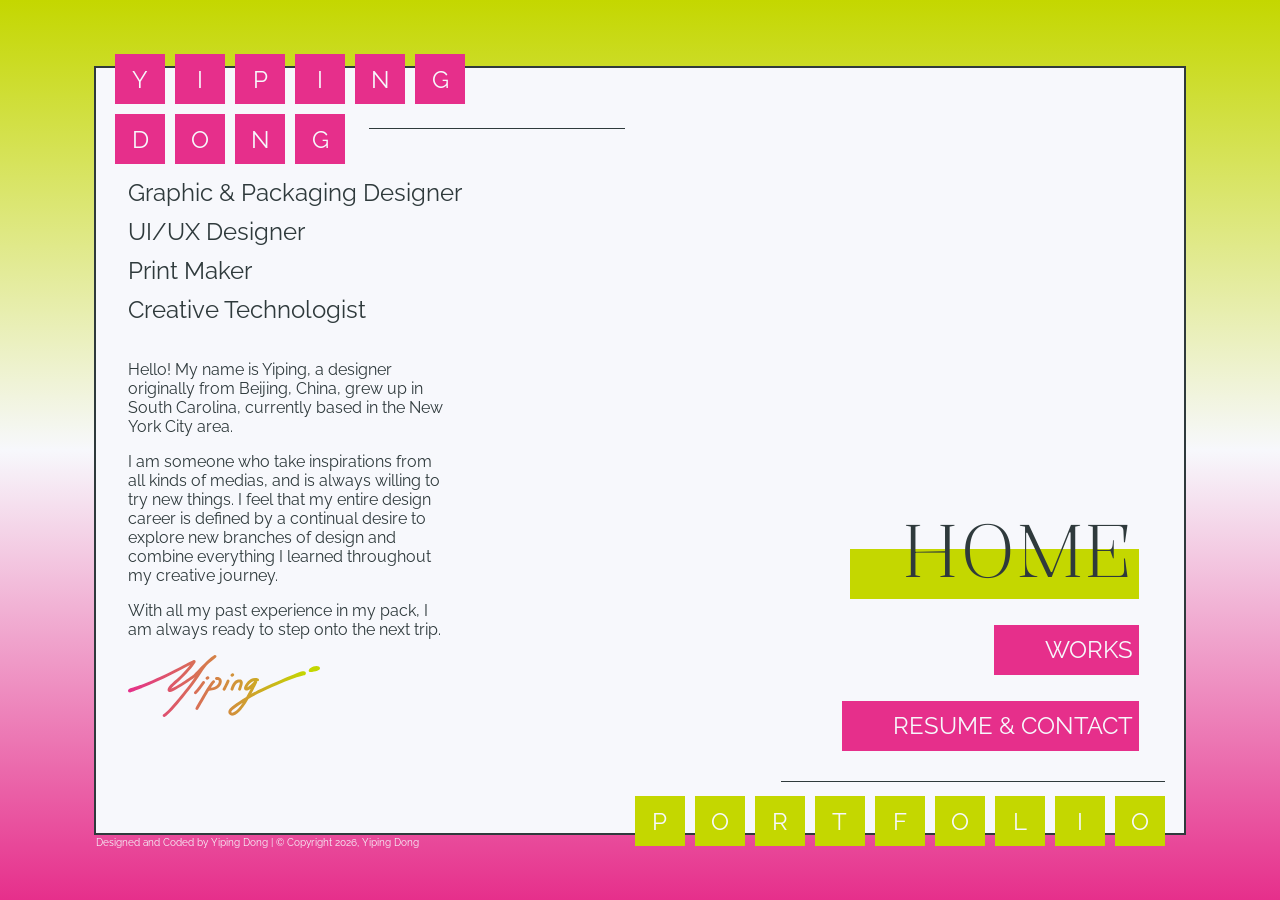
<file: index.html>
<html data-wf-page="5aa72055900db2422fa27355" data-wf-site="5aa72055900db2ba27a27354">
<head>
  <meta charset="utf-8">
  <title>Yiping Dong | Works</title>

  <link href="style/stylesheet.css" rel="stylesheet" type="text/css">
  <link rel = "icon" href = "style/design_assets/Y.svg" type = "image/x-icon">

  <link rel="prefetch"
      href="works.html">

</head>

<body>

    <div class="main_container">
    <div class="main">
        <div class="main_content">
            <h3 class="subtitle_text">Graphic & Packaging Designer</h3>
            <h3 class="subtitle_text">UI/UX Designer</h3>
            <h3 class="subtitle_text">Print Maker</h3>
            <h3 class="subtitle_text">Creative Technologist</h3>

            <div class="main_body">
                <p class="main_body_text">
                    Hello! My name is Yiping, a designer originally from Beijing, China, grew up in South Carolina, currently based in the New York City area.
                </p>

                <p class="main_body_text">
                    I am someone who take inspirations from all kinds of medias, and is always willing to try new things. I feel that my entire design career is defined by a continual desire to explore new branches of design and combine everything I learned throughout my creative journey. 
                </p>

                <p class="main_body_text">
                    With all my past experience in my pack, I am always ready to step onto the next trip.
                </p>

            </div>

            <div class="main_sig">
                <img src="style/design_assets/Yiping.svg" class="main_sig_img">
            </div>

            </div>

    </div>

    </div>
</div>


    <div class="design_elements">

    <div class="design_top">
        <div class="top_grid">

            <div class="top_blocks_container">

            <div class="pink_square">
                <p>Y</p>
            </div>

            <div class="pink_square">
                <p>I</p>
            </div>

            <div class="pink_square">
                <p>P</p>
            </div>

            <div class="pink_square">
                <p>I</p>
            </div>

            <div class="pink_square">
                <p>N</p>
            </div>

            <div class="pink_square">
                <p>G</p>
            </div>

        </div>


            <div class="top_blocks_container">

            <div class="pink_square">
                <p>D</p>
            </div>

            <div class="pink_square">
                <p>O</p>
            </div>

            <div class="pink_square">
                <p>N</p>
            </div>

            <div class="pink_square">
                <p>G</p>
            </div>

            <div class="top_line"></div>

        </div>

        </div>

    </div>

    <div class="design_middle">
    <div class="selected_page">
            <h2 class="selected_page_text">HOME</h2>
            <div class="selected_page_bg_color"></div>
    </div>

        <a href="works.html" class="page_link_a">
        <div class="page_link">
            <h1 class="page_link_text">WORKS</h1>
            <div class="page_link_bg_color"></div>
        </div>
    </a>
        

        <a href="resume.html" class="page_link_a">
        <div class="page_link">
            <h2 class="page_link_text">RESUME & CONTACT</h2>
            <div class="page_link_bg_color"></div>
        </div>
        </a>

    </div>

    <div class="design_bottom">

        <div class="bottom_line_holder"><div class="bottom_line"></div></div>

        <div class="footer_text">
        <p class="footer_text_p"><a href="https://github.com/wuyuyipi/portfolio" target="_blank">Designed and Coded by Yiping Dong</a> | &copy; Copyright 2026, Yiping Dong</p>
    </div>

     <div class="bottom_blocks_container">

            <div class="green_square">
                <p>P</p>
            </div>

            <div class="green_square">
                <p>O</p>
            </div>

            <div class="green_square">
                <p>R</p>
            </div>

            <div class="green_square">
                <p>T</p>
            </div>

            <div class="green_square">
                <p>F</p>
            </div>

            <div class="green_square">
                <p>O</p>
            </div>

            <div class="green_square">
                <p>L</p>
            </div>
            <div class="green_square">
                <p>I</p>
            </div>

            <div class="green_square">
                <p>O</p>
            </div>

        </div>
        </div>

</div>

</body>

<script>
  const main = document.querySelector('.main');

  window.addEventListener('wheel', (e) => {
    main.scrollTop += e.deltaY;
  }, { passive: true });

  window.addEventListener('touchmove', (e) => {
    // optional: only if you want mobile support
    // this ensures touch scroll also moves .main
  }, { passive: true });
</script>
</html>
</file>
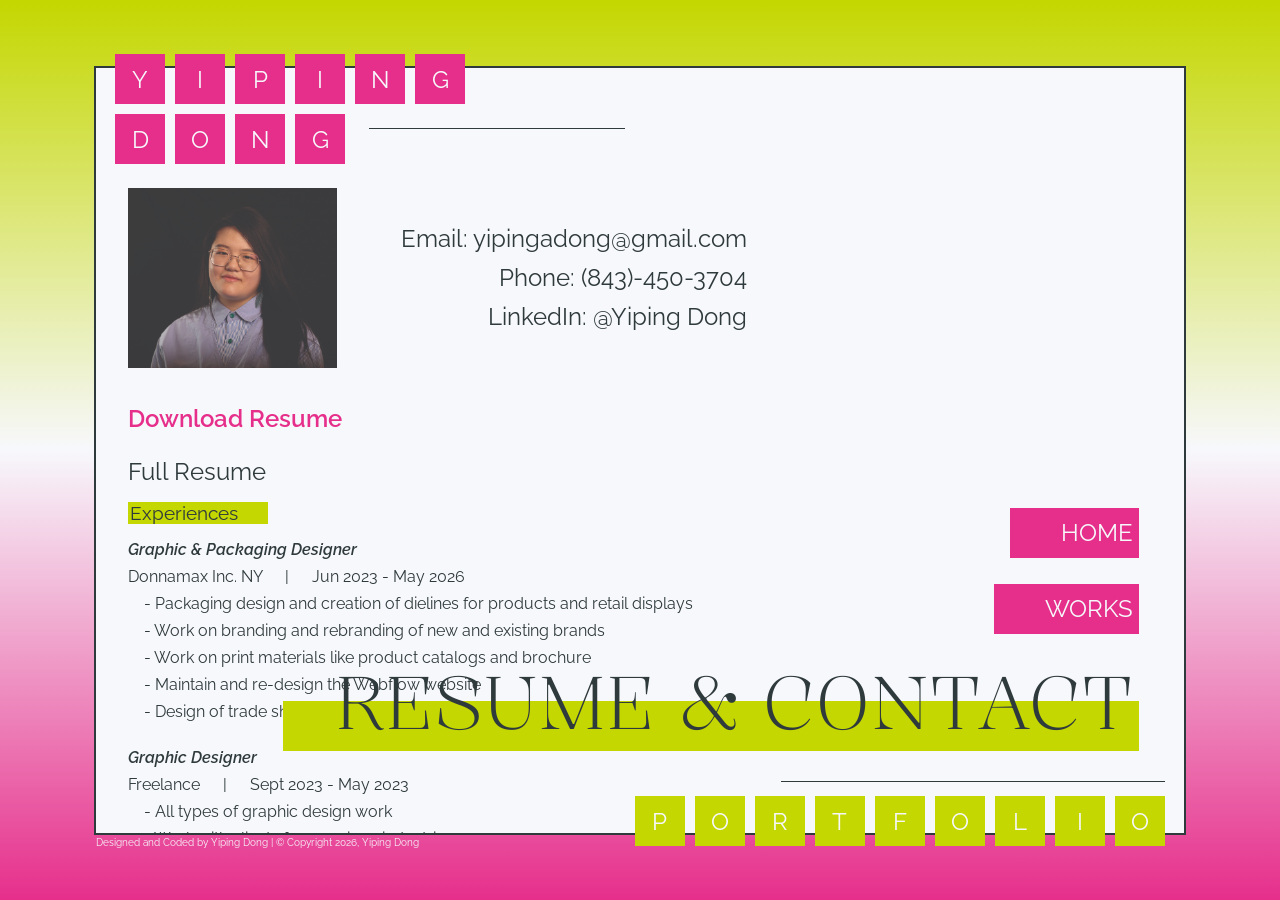
<file: resume.html>
<html data-wf-page="5aa72055900db2422fa27355" data-wf-site="5aa72055900db2ba27a27354">
<head>
  <meta charset="utf-8">
  <title>Yiping Dong | Resume</title>

  <link href="style/stylesheet.css" rel="stylesheet" type="text/css">
  <link rel = "icon" href = "style/design_assets/Y.svg" type = "image/x-icon">

</head>

<body>

  <div class="main_container">
    <div class="main">
        <div class="main_content">

          <div class="contact_holder">
            <div class="resume_photo_holder">
              <img src="style/design_assets/resume_photo.jpg" class="resume_photo">
            </div>

            <div class="contact_info">
                <h3 class="subtitle_text">Email: yipingadong@gmail.com</h3>
                <h3 class="subtitle_text">Phone: (843)-450-3704</h3>
                <h3 class="subtitle_text">LinkedIn: <a href="https://www.linkedin.com/in/yiping-dong-1458b020a/" target="_blank" class="subtitle_link">@Yiping Dong</a></h3>
            </div>
          </div>

            <div class="resume_body">
              <a href="https://drive.google.com/file/d/1z8HXVnp-5LEzfoIwj1YK0sVcTJY1zyD1/view?usp=sharing" target="_blank" class="gdrive_link"><h3 class="h3_link">Download Resume</h3></a>
              <h3 class="subtitle_text">Full Resume</h3>

              <h5 class="resume_section_title"><span>Experiences</span></h5>

              <p class="resume_title">Graphic & Packaging Designer</p>
              <p class="resume_date">Donnamax Inc. NY &emsp; | &emsp;  Jun 2023 - May 2026</p>
                <p class="resume_body_text">
                    - Packaging design and creation of dielines for products and retail displays
                </p>
                <p class="resume_body_text">
                    - Work on branding and rebranding of new and existing brands
                </p>
                <p class="resume_body_text">
                    - Work on print materials like product catalogs and brochure
                </p>
                <p class="resume_body_text">
                    - Maintain and re-design the Webflow website
                </p>
                <p class="resume_body_text">
                    - Design of trade show booth banners and promotional materials
                </p>
                <br>

              <p class="resume_title">Graphic Designer</p>
              <p class="resume_date">Freelance &emsp; | &emsp;  Sept 2023 - May 2023</p>
                <p class="resume_body_text">
                    - All types of graphic design work
                </p>
                <p class="resume_body_text">
                    - Work with clients from various industries
                </p>
                <br>

              <p class="resume_title">Creative Resident</p>
              <p class="resume_date">The GIANT Room &emsp; | &emsp;  Jul 2022 - May 2024</p>
                <p class="resume_body_text">
                    - All types of graphic design work
                </p>
                <p class="resume_body_text">
                    - Work with clients from various industries
                </p>
                <br>

              <p class="resume_title">STEAM Project Facilitator</p>
              <p class="resume_date">White Plains Public Library, NY &emsp; | &emsp;  Jul 2022</p>
                <p class="resume_body_text">
                    - Ran a week long coding class on basic p5.js and HTML/CSS as a part of the STEAMy Summer Camp program
                </p>
                <br>

              <p class="resume_title">Tutor</p>
              <p class="resume_date">The New School Learning Center, NY &emsp; | &emsp;  Dec 2021 - May 2023</p>
                <p class="resume_body_text">
                    - Providing help with computer programming, video editing, 3D modeling and prototyping software
                </p>
                <br>

              <p class="resume_title">Student Technician</p>
              <p class="resume_date">Parsons Making Center, NY &emsp; | &emsp;  Aug 2021 - May 2023</p>
                <p class="resume_body_text">
                    - Providing help for students and faculties on setting up files and running 3D prints jobs
                </p>
                <br>

              <p class="resume_title">Design Internship</p>
              <p class="resume_date">GLO Studio, NY  &emsp; | &emsp;  May 2021 - Dec 2022</p>
                <p class="resume_body_text">
                    - Create 3D experiences to help clients understand the difference between each type of neon installation
                </p>
                <p class="resume_body_text">
                    - Help re-designed the Shopify website for studio rebrand
                </p>
                <p class="resume_body_text">
                    - Designed and 3D printed neon accessories
                </p>
                <p class="resume_body_text">
                    - Made 3D mock up for neon and installation projects
                </p>
                <br>

                <h5 class="resume_section_title"><span>Education</span></h5>

                <p class="resume_title">Master of Design</p>
              <p class="resume_date">School of Visual Arts &emsp; | &emsp;  Aug 2026 - Expecting May 2028</p>
                <br>

              <p class="resume_title">Bachelor of Arts in Design and Technology</p>
              <p class="resume_date">Parsons School of Design &emsp; | &emsp;  Aug 2019 - May 2023</p>
                <p class="resume_body_text">
                    - Minor: Communication Design
                </p>
                <p class="resume_body_text">
                    - Minor: Moving Image Arts
                </p>
                <p class="resume_body_text">
                    - Honor Graduate
                </p>
                <p class="resume_body_text">
                    - GPA: 3.92
                </p>
                <br>

                <h5 class="resume_section_title"><span>Achievements</span></h5>

              <p class="resume_title">Award of Excellence</p>
              <p class="resume_date">MoCCA Art Festival  &emsp; | &emsp;  2023</p>
                <p class="resume_body_text">
                    NYC’s largest independent comics and cartoon festival organize by Society of Illustrators
                </p>
                <br>

                <h5 class="resume_section_title"><span>Skills</span></h5>

              <p class="resume_title">Adobe Creative Suite</p>
                <p class="resume_body_text">
                    - Illustrator
                </p>
                <p class="resume_body_text">
                    - Photoshop
                </p>
                <p class="resume_body_text">
                    - InDesign
                </p>
                <p class="resume_body_text">
                    - Premiere Pro
                </p>
                <p class="resume_body_text">
                    - After Effects
                </p>
                <p class="resume_body_text">
                    - XD
                </p>
                <br>

                 <p class="resume_title">Other Design Software</p>
                <p class="resume_body_text">
                    - Figma
                </p>
                <p class="resume_body_text">
                    - Affinity
                </p>
                <br>

                 <p class="resume_title">Coding</p>
                <p class="resume_body_text">
                    - HTML/CSS
                </p>
                <p class="resume_body_text">
                    - JavaScript
                </p>
                <br>

                 <p class="resume_title">Video</p>
                <p class="resume_body_text">
                    - DaVinci Resolve
                </p>
                <p class="resume_body_text">
                    - Touch Designer
                </p>
                <br>

                <p class="resume_title">3D Modeling and Animating</p>
                <p class="resume_body_text">
                    - Autodesk Maya
                </p>
                <p class="resume_body_text">
                    - Blender
                </p>
                <p class="resume_body_text">
                    - Unity
                </p>
                <br>

                <p class="resume_title">Other Skills</p>
                <p class="resume_body_text">
                    - 3D Printing
                </p>
                <p class="resume_body_text">
                    - Laser Cutting
                </p>
                <p class="resume_body_text">
                    - Print Making
                </p>
                <p class="resume_body_text">
                    &emsp;- Risograph
                </p>
                <p class="resume_body_text">
                    &emsp;- Silkscreen
                </p>
                <p class="resume_body_text">
                    - Book Binding
                </p>
                <p class="resume_body_text">
                    - Drawing
                </p>
                <p class="resume_body_text">
                    - Sewing
                </p>
                <br>

                 <p class="resume_title">Languages</p>
              <p class="resume_date">Fluent</p>
                <p class="resume_body_text">
                    - English
                </p>
                <p class="resume_body_text">
                    - Chinese (Mandarin)
                </p>
                <br>
                <p class="resume_date">Basic</p>
                <p class="resume_body_text">
                    - Japanese
                </p>
                <br>

            </div>

        </div>

    </div>
</div>

<div class="design_elements">

    <div class="design_top">
        <div class="top_grid">

            <div class="top_blocks_container">

            <div class="pink_square">
                <p>Y</p>
            </div>

            <div class="pink_square">
                <p>I</p>
            </div>

            <div class="pink_square">
                <p>P</p>
            </div>

            <div class="pink_square">
                <p>I</p>
            </div>

            <div class="pink_square">
                <p>N</p>
            </div>

            <div class="pink_square">
                <p>G</p>
            </div>

        </div>


            <div class="top_blocks_container">

            <div class="pink_square">
                <p>D</p>
            </div>

            <div class="pink_square">
                <p>O</p>
            </div>

            <div class="pink_square">
                <p>N</p>
            </div>

            <div class="pink_square">
                <p>G</p>
            </div>

            <div class="top_line"></div>

        </div>

        </div>

    </div>

    <div class="design_middle">

        <a href="index.html" class="page_link_a">
            <div class="page_link">
            <h2 class="page_link_text">HOME</h2>
            <div class="page_link_bg_color"></div>
        </div>
        </a>

        <a href="works.html" class="page_link_a">
        <div class="page_link"  id="page_link_no_b_margin">
            <h2 class="page_link_text">WORKS</h2>
            <div class="page_link_bg_color"></div>
        </div>
        </a>

        <div class="selected_page">
            <h1 class="selected_page_text">RESUME & CONTACT</h1>
            <div class="selected_page_bg_color"></div>
        </div>

    </div>

    <div class="design_bottom">

        <div class="bottom_line_holder"><div class="bottom_line"></div></div>

        <div class="footer_text">
        <p class="footer_text_p"><a href="https://github.com/wuyuyipi/portfolio" target="_blank">Designed and Coded by Yiping Dong</a> | &copy; Copyright 2026, Yiping Dong</p>
    </div>

     <div class="bottom_blocks_container">

            <div class="green_square">
                <p>P</p>
            </div>

            <div class="green_square">
                <p>O</p>
            </div>

            <div class="green_square">
                <p>R</p>
            </div>

            <div class="green_square">
                <p>T</p>
            </div>

            <div class="green_square">
                <p>F</p>
            </div>

            <div class="green_square">
                <p>O</p>
            </div>

            <div class="green_square">
                <p>L</p>
            </div>
            <div class="green_square">
                <p>I</p>
            </div>

            <div class="green_square">
                <p>O</p>
            </div>

        </div>
        </div>

</div>

</body>
</html>
</file>
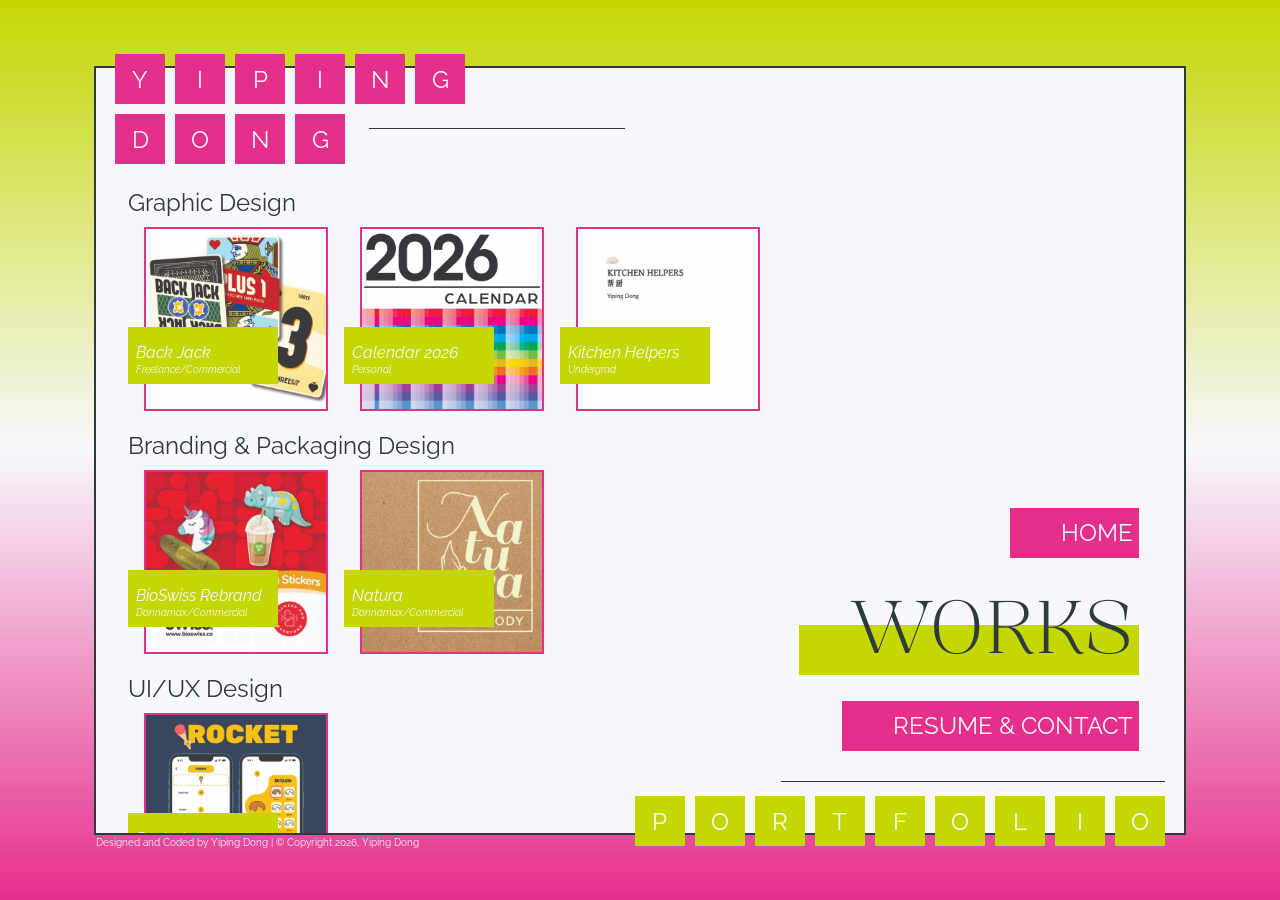
<file: works.html>
<html data-wf-page="5aa72055900db2422fa27355" data-wf-site="5aa72055900db2ba27a27354">
<head>
  <meta charset="utf-8">
  <title>Yiping Dong | Works</title>

  <link href="style/stylesheet.css" rel="stylesheet" type="text/css">
  <link rel = "icon" href = "style/design_assets/Y.svg" type = "image/x-icon">

</head>

<body>

    <div class="main_container">
    <div class="main">
        <div class="main_content">

            <div class="main_works_holder">

            <h3 class="subtitle_text">Graphic Design</h3>
            <div class="projects_holder">

                <a href="works/back_jack.html">
                <div class="project_box">
                     <div class="project_title">
                        <h4 class="project_title_text">Back Jack</h4>
                        <p class="project_type_text">Freelance/Commercial</p>
                    </div>

                    <div class="project_cover">
                        <img src="works_imgs/covers/back_jack.webp" class="project_cover_img">
                    </div>
                </div>
                </a>

                <a href="works/calendar_2026.html">
                <div class="project_box">
                    <div class="project_title">
                        <h4 class="project_title_text">Calendar 2026</h4>
                        <p class="project_type_text">Personal</p>
                    </div>

                    <div class="project_cover">
                        <img src="works_imgs/covers/2026_calendar.webp" class="project_cover_img">
                    </div>
                </div>
                </a>

                <a href="works/kitchen_helpers.html">
                <div class="project_box">
                     <div class="project_title">
                        <h4 class="project_title_text">Kitchen Helpers</h4>
                        <p class="project_type_text">Undergrad</p>
                    </div>

                    <div class="project_cover">
                        <img src="works_imgs/covers/kitchen_helpers.webp" class="project_cover_img">
                    </div>
                </div>
                </a>

            </div>

            <h3 class="subtitle_text">Branding & Packaging Design</h3>
            <div class="projects_holder">

                <a href="works/bioswiss_rebrand.html">
                <div class="project_box">
                    <div class="project_title">
                        <h4 class="project_title_text">BioSwiss Rebrand</h4>
                        <p class="project_type_text">Donnamax/Commercial</p>
                    </div>

                    <div class="project_cover">
                        <img src="works_imgs/covers/bioswiss.webp" class="project_cover_img">
                    </div>
                </div>
                </a>

                <a href="works/natura.html">
                <div class="project_box">
                    <div class="project_title">
                        <h4 class="project_title_text">Natura</h4>
                        <p class="project_type_text">Donnamax/Commercial</p>
                    </div>

                    <div class="project_cover">
                        <img src="works_imgs/covers/natura.webp" class="project_cover_img">
                    </div>
                </div>
                </a>


            </div>

            <h3 class="subtitle_text">UI/UX Design</h3>
            <div class="projects_holder">

                <a href="works/rocket.html">
                <div class="project_box">
                    <div class="project_title">
                        <h4 class="project_title_text">Rocket</h4>
                        <p class="project_type_text">Undergrad</p>
                    </div>

                    <div class="project_cover">
                        <img src="works_imgs/covers/rocket.webp" class="project_cover_img">
                    </div>

                </div>
                </a>

            </div>

            <h3 class="subtitle_text">Illustration & Print Making</h3>
            <div class="projects_holder">

                <a href="works/the_way_to_the_underworld.html">
                <div class="project_box">
                    <div class="project_title">
                        <h4 class="project_title_text">The Way to the Underworld</h4>
                        <p class="project_type_text">Undergrad/Commercial</p>
                    </div>

                    <div class="project_cover">
                        <img src="works_imgs/covers/the_way_to_the_underworld.webp" class="project_cover_img">
                    </div>
                </div>
                </a>

                <a href="works/outside_the_window.html">
                <div class="project_box">
                    <div class="project_title">
                        <h4 class="project_title_text">Outside the Window</h4>
                        <p class="project_type_text">Undergrad</p>
                    </div>

                    <div class="project_cover">
                        <img src="works_imgs/covers/outside_the_window.webp" class="project_cover_img">
                    </div>
                </div>
                </a>

            </div>

            <h3 class="subtitle_text">Creative Technology</h3>
            <div class="projects_holder">

                <a href="works/clubtharsis.html">
                <div class="project_box">
                    <div class="project_title">
                        <h4 class="project_title_text">ClubTharsis</h4>
                        <p class="project_type_text">Undergrad</p>
                    </div>

                    <div class="project_cover">
                        <img src="works_imgs/covers/ClubTharsis.webp" class="project_cover_img">
                    </div>
                </div>
                </a>

                <a href="works/non_sighted.html">
                <div class="project_box">
                    <div class="project_title">
                        <h4 class="project_title_text">Non-Sighted</h4>
                        <p class="project_type_text">Undergrad</p>
                    </div>

                    <div class="project_cover">
                        <img src="works_imgs/covers/non-sighted.webp" class="project_cover_img">
                    </div>
                </div>
                </a>

            </div>

            </div>


        </div>


    </div>

    </div>



    <div class="design_elements">

    <div class="design_top">
        <div class="top_grid">

            <div class="top_blocks_container">

            <div class="pink_square">
                <p>Y</p>
            </div>

            <div class="pink_square">
                <p>I</p>
            </div>

            <div class="pink_square">
                <p>P</p>
            </div>

            <div class="pink_square">
                <p>I</p>
            </div>

            <div class="pink_square">
                <p>N</p>
            </div>

            <div class="pink_square">
                <p>G</p>
            </div>

        </div>


            <div class="top_blocks_container">

            <div class="pink_square">
                <p>D</p>
            </div>

            <div class="pink_square">
                <p>O</p>
            </div>

            <div class="pink_square">
                <p>N</p>
            </div>

            <div class="pink_square">
                <p>G</p>
            </div>

            <div class="top_line"></div>

        </div>

        </div>

    </div>

    <div class="design_middle">

        <a href="index.html" class="page_link_a">
            <div class="page_link" id="page_link_no_b_margin">
            <h2 class="page_link_text">HOME</h2>
            <div class="page_link_bg_color"></div>
        </div>
        </a>

        <div class="selected_page">
            <h1 class="selected_page_text">WORKS</h1>
            <div class="selected_page_bg_color"></div>
        </div>

        

        <a href="resume.html" class="page_link_a">
        <div class="page_link">
            <h2 class="page_link_text">RESUME & CONTACT</h2>
            <div class="page_link_bg_color"></div>
        </div>
        </a>

    </div>

    <div class="design_bottom">

        <div class="bottom_line_holder"><div class="bottom_line"></div></div>

        <div class="footer_text">
        <p class="footer_text_p"><a href="https://github.com/wuyuyipi/portfolio" target="_blank">Designed and Coded by Yiping Dong</a> | &copy; Copyright 2026, Yiping Dong</p>
    </div>

     <div class="bottom_blocks_container">

            <div class="green_square">
                <p>P</p>
            </div>

            <div class="green_square">
                <p>O</p>
            </div>

            <div class="green_square">
                <p>R</p>
            </div>

            <div class="green_square">
                <p>T</p>
            </div>

            <div class="green_square">
                <p>F</p>
            </div>

            <div class="green_square">
                <p>O</p>
            </div>

            <div class="green_square">
                <p>L</p>
            </div>
            <div class="green_square">
                <p>I</p>
            </div>

            <div class="green_square">
                <p>O</p>
            </div>

        </div>
        </div>

</div>

</body>

<script>
  const main = document.querySelector('.main');

  window.addEventListener('wheel', (e) => {
    main.scrollTop += e.deltaY;
  }, { passive: true });

  window.addEventListener('touchmove', (e) => {
    // optional: only if you want mobile support
    // this ensures touch scroll also moves .main
  }, { passive: true });
</script>
</html>
</file>
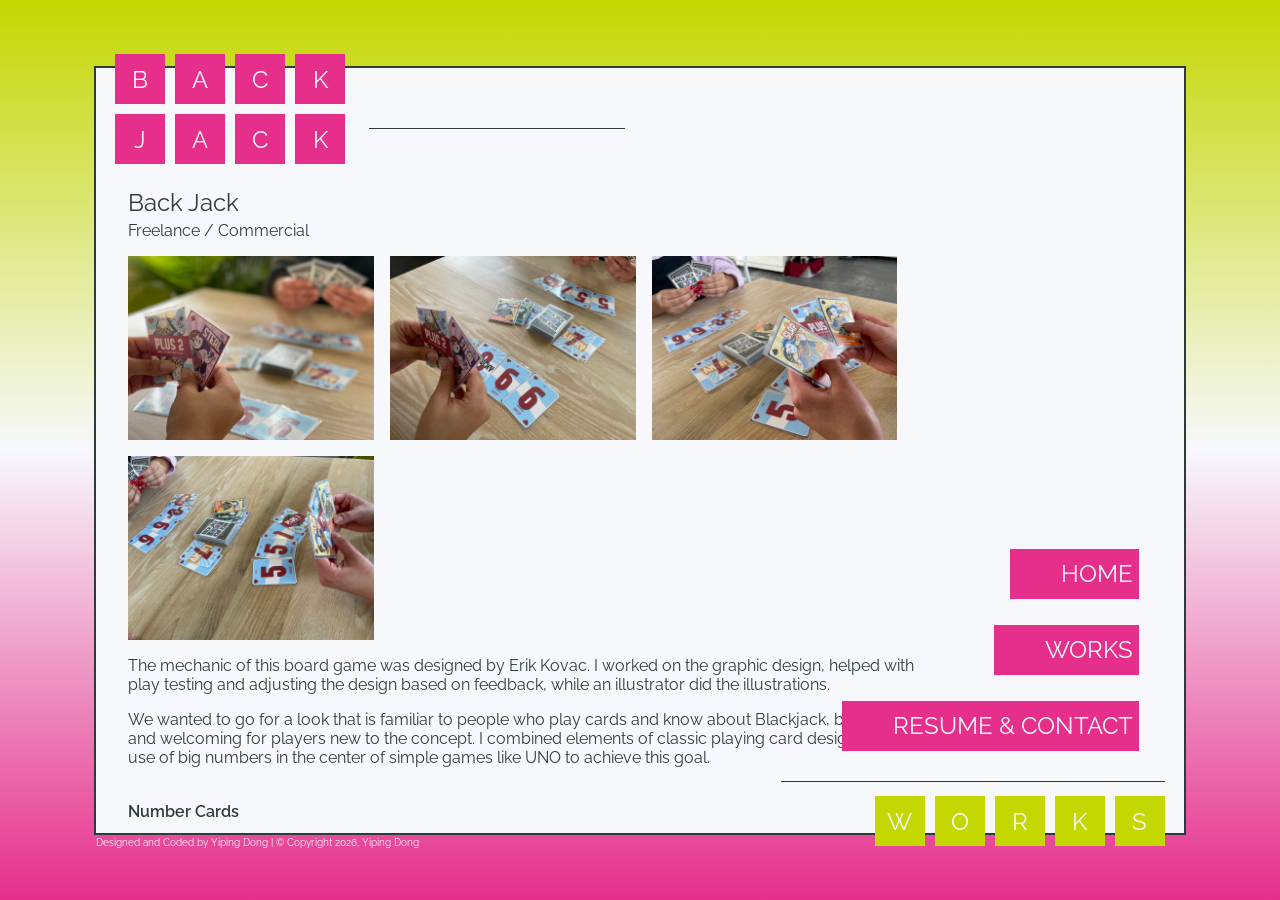
<file: works/back_jack.html>
<html data-wf-page="5aa72055900db2422fa27355" data-wf-site="5aa72055900db2ba27a27354">
<head>
  <meta charset="utf-8">
  <title>Yiping Dong | Back Jack</title>

  <link href="../style/stylesheet.css" rel="stylesheet" type="text/css">
  <link rel = "icon" href = "../style/design_assets/Y.svg" type = "image/x-icon">

</head>

<body>

    <div class="main_container">
    <div class="main">
        <div class="main_content">

            <div class="main_works_holder">

            <h3 class="work_title_text">Back Jack</h3>
            <p class="work_type_text">
                    Freelance / Commercial
            </p>

            <div class="work_img_holder">
                <div class="work_img_box_h">
                <img src="../works_imgs/works/back_jack/back_jack_1.jpg" class="work_img">
                </div>

                <div class="work_img_box_h">
                <img src="../works_imgs/works/back_jack/back_jack_2.jpg" class="work_img">
                </div>

                <div class="work_img_box_h">
                <img src="../works_imgs/works/back_jack/back_jack_3.jpg" class="work_img">
                </div>

                <div class="work_img_box_h">
                <img src="../works_imgs/works/back_jack/back_jack_4.jpg" class="work_img">
                </div>
            </div>

            <p class="main_body_text">
                    The mechanic of this board game was designed by Erik Kovac. I worked on the graphic design, helped with play testing and adjusting the design based on feedback, while an illustrator did the illustrations.
            </p>
            
            <p class="main_body_text">
                We wanted to go for a look that is familiar to people who play cards and know about Blackjack, but also easy and welcoming for players new to the concept. I combined elements of classic playing card designs and the use of big numbers in the center of simple games like UNO to achieve this goal.
            </p>
            <br>

            <p class="work_section_title">Number Cards</p>

            <p class="main_body_text">
                The main gimmick of this game is that there is information on the back of the cards, indicating whether the card is a number card or a face card. The player needs to take different actions with number and face cards, and can also strategize based on this information.
            </p>
            <p class="main_body_text">
                There are regular numbers and special numbers. The special numbers also have slightly unique designs to draw the attention of the players.
            </p>

            <div class="work_img_holder">
                <div class="work_img_box_v">
                <img src="../works_imgs/works/back_jack/Back_Heart.png" class="work_img">
                </div>

                <div class="work_img_box_v">
                <img src="../works_imgs/works/back_jack/Back_Spade.png" class="work_img">
                </div>
            </div>

            <p class="work_section_sub">Regular Number Cards</p>

            <div class="work_img_holder">
                <div class="work_img_box_v">
                <img src="../works_imgs/works/back_jack/Heart 1.png" class="work_img">
                </div>

                <div class="work_img_box_v">
                <img src="../works_imgs/works/back_jack/Spade 2.png" class="work_img">
                </div>

                <div class="work_img_box_v">
                <img src="../works_imgs/works/back_jack/Club 3.png" class="work_img">
                </div>

                <div class="work_img_box_v">
                <img src="../works_imgs/works/back_jack/Diamond 4.png" class="work_img">
                </div>
            </div>
            
            <p class="work_section_sub">Unique Number Cards</p>

            <div class="work_img_holder">
                <div class="work_img_box_v">
                <img src="../works_imgs/works/back_jack/Club 0-1.png" class="work_img">
                </div>

                <div class="work_img_box_v">
                <img src="../works_imgs/works/back_jack/Club 7.png" class="work_img">
                </div>

                <div class="work_img_box_v">
                <img src="../works_imgs/works/back_jack/Diamond A.png" class="work_img">
                </div>
            </div>

            <p class="work_section_sub">Regular Number Cards</p>

            <div class="work_img_holder">
                <div class="work_img_box_v">
                <img src="../works_imgs/works/back_jack/Joker_Heart.png" class="work_img">
                </div>

                <div class="work_img_box_v">
                <img src="../works_imgs/works/back_jack/Joker_Spade.png" class="work_img">
                </div>

                <div class="work_img_box_v">
                <img src="../works_imgs/works/back_jack/Joker_Club.png" class="work_img">
                </div>

                <div class="work_img_box_v">
                <img src="../works_imgs/works/back_jack/Joker_Diamond.png" class="work_img">
                </div>
            </div>

            <p class="work_section_sub">Face Cards</p>

            <div class="work_img_holder">
                <div class="work_img_box_v">
                <img src="../works_imgs/works/back_jack/Heart Jack.png" class="work_img">
                </div>

                <div class="work_img_box_v">
                <img src="../works_imgs/works/back_jack/Spade Queen.png" class="work_img">
                </div>

                <div class="work_img_box_v">
                <img src="../works_imgs/works/back_jack/Club-King.png" class="work_img">
                </div>

                <div class="work_img_box_v">
                <img src="../works_imgs/works/back_jack/Back_Face.png" class="work_img">
                </div>
            </div>
            <br>

            </div>

            </div>


        </div>



    </div>


    <div class="design_elements">

    <div class="design_top">
        <div class="top_grid">

            <div class="top_blocks_container">

            <div class="pink_square">
                <p>B</p>
            </div>

            <div class="pink_square">
                <p>A</p>
            </div>

            <div class="pink_square">
                <p>C</p>
            </div>

            <div class="pink_square">
                <p>K</p>
            </div>

        </div>


            <div class="top_blocks_container">

            <div class="pink_square">
                <p>J</p>
            </div>

            <div class="pink_square">
                <p>A</p>
            </div>

            <div class="pink_square">
                <p>C</p>
            </div>

            <div class="pink_square">
                <p>K</p>
            </div>

            <div class="top_line"></div>

        </div>

        </div>

    </div>

    <div class="design_middle">

        <a href="../index.html" class="page_link_a">
            <div class="page_link">
            <h2 class="page_link_text">HOME</h2>
            <div class="page_link_bg_color"></div>
        </div>
        </a>

        <a href="../works.html" class="page_link_a">
        <div class="page_link">
            <h2 class="page_link_text">WORKS</h2>
            <div class="page_link_bg_color"></div>
        </div>
        </a>

        <a href="../resume.html" class="page_link_a">
        <div class="page_link">
            <h2 class="page_link_text">RESUME & CONTACT</h2>
            <div class="page_link_bg_color"></div>
        </div>
        </a>

    </div>

    <div class="design_bottom">

        <div class="bottom_line_holder"><div class="bottom_line"></div></div>

        <div class="footer_text">
        <p class="footer_text_p"><a href="https://github.com/wuyuyipi/portfolio" target="_blank">Designed and Coded by Yiping Dong</a> | &copy; Copyright 2026, Yiping Dong</p>
    </div>

     <div class="bottom_blocks_container">

            <div class="green_square">
                <p>W</p>
            </div>

            <div class="green_square">
                <p>O</p>
            </div>

            <div class="green_square">
                <p>R</p>
            </div>

            <div class="green_square">
                <p>K</p>
            </div>

            <div class="green_square">
                <p>S</p>
            </div>

        </div>
        </div>

</div>

</body>

<script>
  const main = document.querySelector('.main');

  window.addEventListener('wheel', (e) => {
    main.scrollTop += e.deltaY;
  }, { passive: true });

  window.addEventListener('touchmove', (e) => {
    // optional: only if you want mobile support
    // this ensures touch scroll also moves .main
  }, { passive: true });
</script>
</html>
</file>
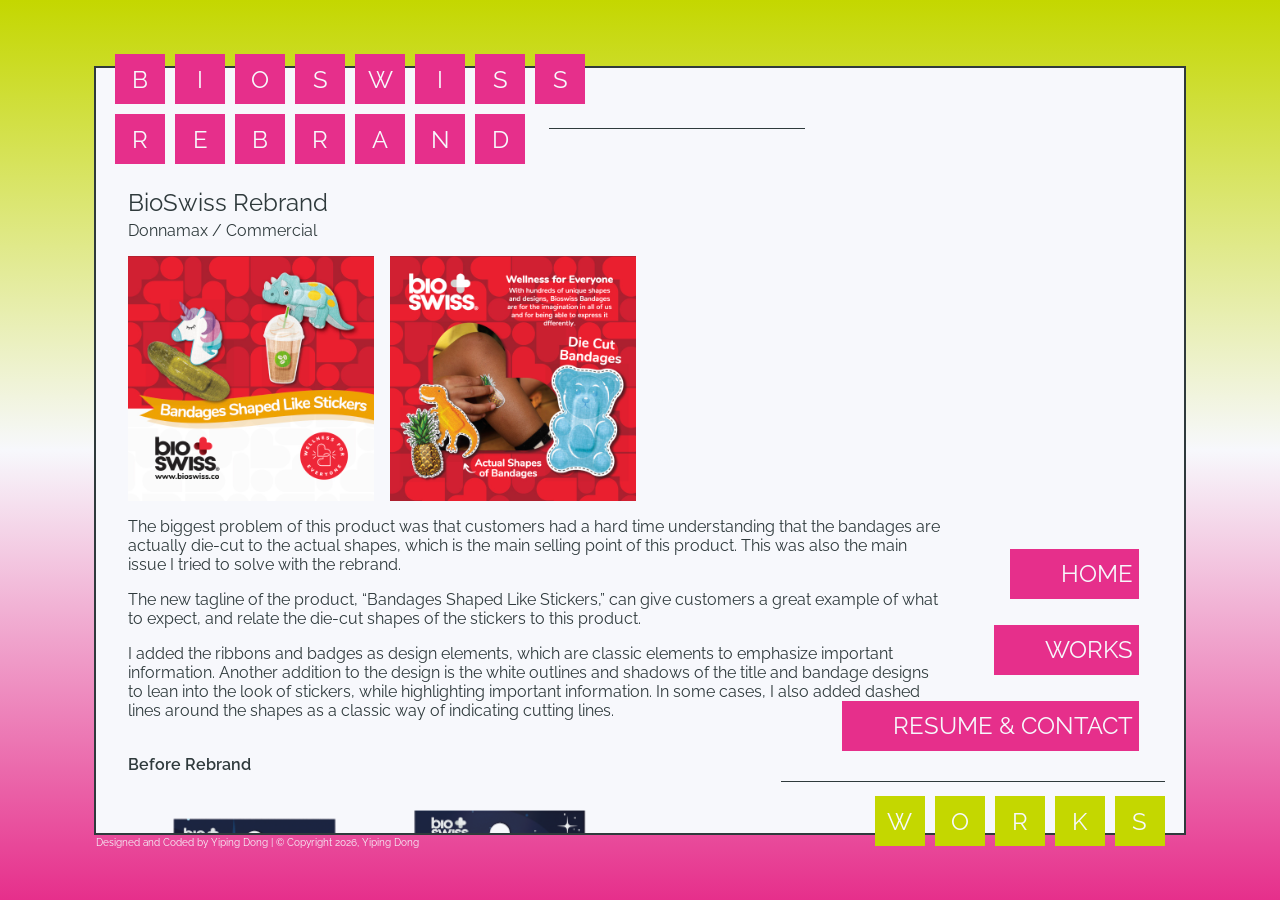
<file: works/bioswiss_rebrand.html>
<html data-wf-page="5aa72055900db2422fa27355" data-wf-site="5aa72055900db2ba27a27354">
<head>
  <meta charset="utf-8">
  <title>Yiping Dong | BioSwiss Rebrand</title>

  <link href="../style/stylesheet.css" rel="stylesheet" type="text/css">
  <link rel = "icon" href = "../style/design_assets/Y.svg" type = "image/x-icon">

</head>

<body>

    <div class="main_container">
    <div class="main">
        <div class="main_content">

            <div class="main_works_holder">

            <h3 class="work_title_text">BioSwiss Rebrand</h3>
            <p class="work_type_text">
                    Donnamax / Commercial
            </p>

            <div class="work_img_holder">
                <div class="work_img_box_h">
                <img src="../works_imgs/works/bioswiss_rebrand/2025 6x6-NO BLEED.jpg" class="work_img">
                </div>

                <div class="work_img_box_h">
                <img src="../works_imgs/works/bioswiss_rebrand/2025 6x6-NO BLEED-p2.jpg" class="work_img">
                </div>
            </div>

            <p class="main_body_text">
                The biggest problem of this product was that customers had a hard time understanding that the bandages are actually die-cut to the actual shapes, which is the main selling point of this product. This was also the main issue I tried to solve with the rebrand.
            </p>
            
            <p class="main_body_text">
                The new tagline of the product, “Bandages Shaped Like Stickers,” can give customers a great example of what to expect, and relate the die-cut shapes of the stickers to this product.
            </p>

            <p class="main_body_text">
                I added the ribbons and badges as design elements, which are classic elements to emphasize important information. Another addition to the design is the white outlines and shadows of the title and bandage designs to lean into the look of stickers, while highlighting important information. In some cases, I also added dashed lines around the shapes as a classic way of indicating cutting lines.
            </p>
            <br>

            <p class="work_section_title">Before Rebrand</p>


            <div class="work_img_holder">
                <div class="work_img_box_half">
                    <img src="../works_imgs/works/bioswiss_rebrand/2900_OUTER SPACE_FB.png" class="work_img">
                </div>

            </div>

            <p class="work_section_title">After Rebrand</p>

            <div class="work_img_holder">
                <div class="work_img_box_half">
                    <img src="../works_imgs/works/bioswiss_rebrand/2919_SWEET CANDIES_FB.png" class="work_img">
                </div>

            </div>

            <p class="work_section_sub">More Styles</p>

            <div class="work_img_holder">
                <div class="work_img_box_v">
                <img src="../works_imgs/works/bioswiss_rebrand/AM1114_TRANSPORTATION_ F.png" class="work_img">
                </div>

                <div class="work_img_box_v">
                <img src="../works_imgs/works/bioswiss_rebrand/AM1125_CHEESE_T.png" class="work_img">
                </div>

                <div class="work_img_box_v">
                <img src="../works_imgs/works/bioswiss_rebrand/AM1121_MUSHROOMS_ F.png" class="work_img">
                </div>

                <div class="work_img_box_v">
                <img src="../works_imgs/works/bioswiss_rebrand/2937_RUBBER DUCKY_S.PNG" class="work_img">
                </div>

                <div class="work_img_box_h">
                <img src="../works_imgs/works/bioswiss_rebrand/PICKLE COLLECTOR BOX.png" class="work_img">
                </div>
            </div>

           
            <br>

            </div>

            </div>


        </div>



    </div>


    <div class="design_elements">

    <div class="design_top">
        <div class="top_grid">

            <div class="top_blocks_container">

            <div class="pink_square">
                <p>B</p>
            </div>

            <div class="pink_square">
                <p>I</p>
            </div>

            <div class="pink_square">
                <p>O</p>
            </div>

            <div class="pink_square">
                <p>S</p>
            </div>

            <div class="pink_square">
                <p>W</p>
            </div>

            <div class="pink_square">
                <p>I</p>
            </div>

            <div class="pink_square">
                <p>S</p>
            </div>

            <div class="pink_square">
                <p>S</p>
            </div>

        </div>


            <div class="top_blocks_container">

            <div class="pink_square">
                <p>R</p>
            </div>

            <div class="pink_square">
                <p>E</p>
            </div>

            <div class="pink_square">
                <p>B</p>
            </div>

            <div class="pink_square">
                <p>R</p>
            </div>

            <div class="pink_square">
                <p>A</p>
            </div>

            <div class="pink_square">
                <p>N</p>
            </div>

            <div class="pink_square">
                <p>D</p>
            </div>

            <div class="top_line"></div>

        </div>

        </div>

    </div>

    <div class="design_middle">

        <a href="../index.html" class="page_link_a">
            <div class="page_link">
            <h2 class="page_link_text">HOME</h2>
            <div class="page_link_bg_color"></div>
        </div>
        </a>

        <a href="../works.html" class="page_link_a">
        <div class="page_link">
            <h2 class="page_link_text">WORKS</h2>
            <div class="page_link_bg_color"></div>
        </div>
        </a>

        <a href="../resume.html" class="page_link_a">
        <div class="page_link">
            <h2 class="page_link_text">RESUME & CONTACT</h2>
            <div class="page_link_bg_color"></div>
        </div>
        </a>

    </div>

    <div class="design_bottom">

        <div class="bottom_line_holder"><div class="bottom_line"></div></div>

        <div class="footer_text">
        <p class="footer_text_p"><a href="https://github.com/wuyuyipi/portfolio" target="_blank">Designed and Coded by Yiping Dong</a> | &copy; Copyright 2026, Yiping Dong</p>
    </div>

     <div class="bottom_blocks_container">

            <div class="green_square">
                <p>W</p>
            </div>

            <div class="green_square">
                <p>O</p>
            </div>

            <div class="green_square">
                <p>R</p>
            </div>

            <div class="green_square">
                <p>K</p>
            </div>

            <div class="green_square">
                <p>S</p>
            </div>

        </div>
        </div>

</div>

</body>

<script>
  const main = document.querySelector('.main');

  window.addEventListener('wheel', (e) => {
    main.scrollTop += e.deltaY;
  }, { passive: true });

  window.addEventListener('touchmove', (e) => {
    // optional: only if you want mobile support
    // this ensures touch scroll also moves .main
  }, { passive: true });
</script>
</html>
</file>
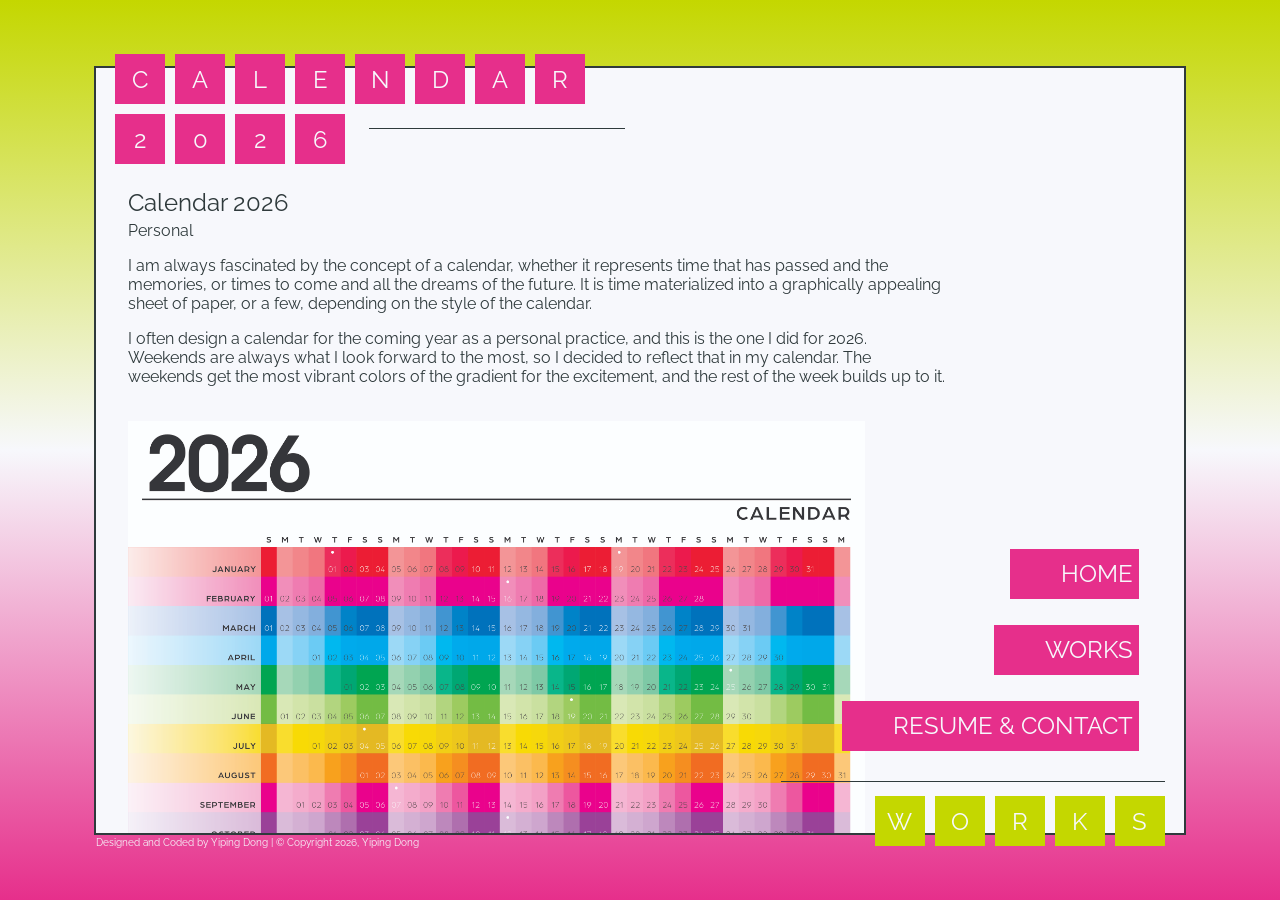
<file: works/calendar_2026.html>
<html data-wf-page="5aa72055900db2422fa27355" data-wf-site="5aa72055900db2ba27a27354">
<head>
  <meta charset="utf-8">
  <title>Yiping Dong | Calendar 2026</title>

  <link href="../style/stylesheet.css" rel="stylesheet" type="text/css">
  <link rel = "icon" href = "../style/design_assets/Y.svg" type = "image/x-icon">

</head>

<body>

    <div class="main_container">
    <div class="main">
        <div class="main_content">

            <div class="main_works_holder">

            <h3 class="work_title_text">Calendar 2026</h3>
            <p class="work_type_text">
                    Personal
            </p>

            <p class="main_body_text">
                    I am always fascinated by the concept of a calendar, whether it represents time that has passed and the memories, or times to come and all the dreams of the future. It is time materialized into a graphically appealing sheet of paper, or a few, depending on the style of the calendar.
            </p>
            
            <p class="main_body_text">
                I often design a calendar for the coming year as a personal practice, and this is the one I did for 2026. Weekends are always what I look forward to the most, so I decided to reflect that in my calendar. The weekends get the most vibrant colors of the gradient for the excitement, and the rest of the week builds up to it.
            </p>
            <br>

            <div class="work_img_holder">
                <div class="work_img_box">
                <img src="../works_imgs/works/calendar_2026/2026_calendar.jpg" class="work_img">
                </div>
            </div>
            <br>

            </div>

            </div>


        </div>



    </div>


    <div class="design_elements">

    <div class="design_top">
        <div class="top_grid">

            <div class="top_blocks_container">

            <div class="pink_square">
                <p>C</p>
            </div>

            <div class="pink_square">
                <p>A</p>
            </div>

            <div class="pink_square">
                <p>L</p>
            </div>

            <div class="pink_square">
                <p>E</p>
            </div>

            <div class="pink_square">
                <p>N</p>
            </div>

            <div class="pink_square">
                <p>D</p>
            </div>

            <div class="pink_square">
                <p>A</p>
            </div>

            <div class="pink_square">
                <p>R</p>
            </div>

        </div>


            <div class="top_blocks_container">

            <div class="pink_square">
                <p>2</p>
            </div>

            <div class="pink_square">
                <p>0</p>
            </div>

            <div class="pink_square">
                <p>2</p>
            </div>

            <div class="pink_square">
                <p>6</p>
            </div>

            <div class="top_line"></div>

        </div>

        </div>

    </div>

    <div class="design_middle">

        <a href="../index.html" class="page_link_a">
            <div class="page_link">
            <h2 class="page_link_text">HOME</h2>
            <div class="page_link_bg_color"></div>
        </div>
        </a>

        <a href="../works.html" class="page_link_a">
        <div class="page_link">
            <h2 class="page_link_text">WORKS</h2>
            <div class="page_link_bg_color"></div>
        </div>
        </a>

        <a href="../resume.html" class="page_link_a">
        <div class="page_link">
            <h2 class="page_link_text">RESUME & CONTACT</h2>
            <div class="page_link_bg_color"></div>
        </div>
        </a>

    </div>

    <div class="design_bottom">

        <div class="bottom_line_holder"><div class="bottom_line"></div></div>

        <div class="footer_text">
        <p class="footer_text_p"><a href="https://github.com/wuyuyipi/portfolio" target="_blank">Designed and Coded by Yiping Dong</a> | &copy; Copyright 2026, Yiping Dong</p>
    </div>

     <div class="bottom_blocks_container">

            <div class="green_square">
                <p>W</p>
            </div>

            <div class="green_square">
                <p>O</p>
            </div>

            <div class="green_square">
                <p>R</p>
            </div>

            <div class="green_square">
                <p>K</p>
            </div>

            <div class="green_square">
                <p>S</p>
            </div>

        </div>
        </div>

</div>

</body>

<script>
  const main = document.querySelector('.main');

  window.addEventListener('wheel', (e) => {
    main.scrollTop += e.deltaY;
  }, { passive: true });

  window.addEventListener('touchmove', (e) => {
    // optional: only if you want mobile support
    // this ensures touch scroll also moves .main
  }, { passive: true });
</script>
</html>
</file>
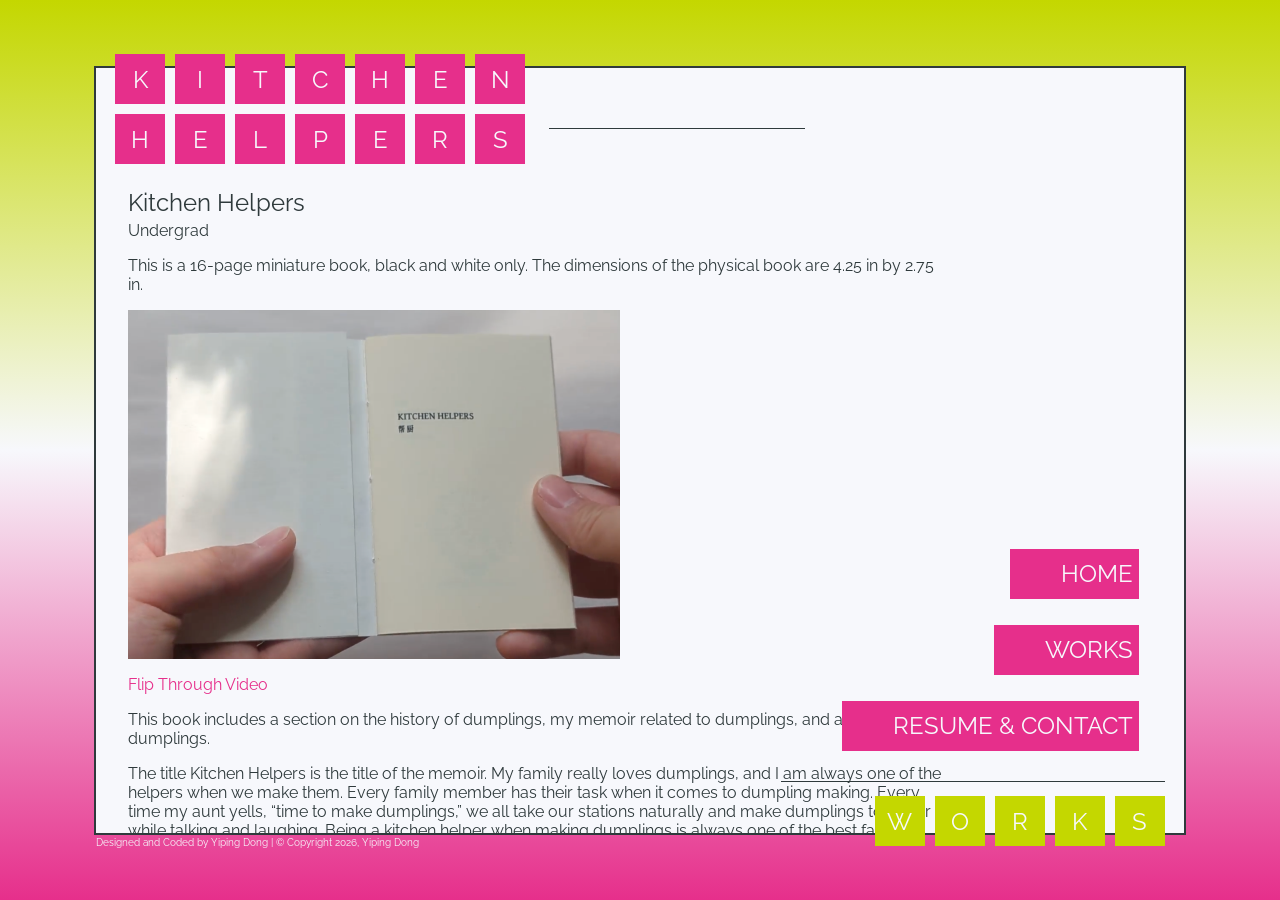
<file: works/kitchen_helpers.html>
<html data-wf-page="5aa72055900db2422fa27355" data-wf-site="5aa72055900db2ba27a27354">
<head>
  <meta charset="utf-8">
  <title>Yiping Dong | Kitchen Helpers</title>

  <link href="../style/stylesheet.css" rel="stylesheet" type="text/css">
  <link rel = "icon" href = "../style/design_assets/Y.svg" type = "image/x-icon">

</head>

<body>

    <div class="main_container">
    <div class="main">
        <div class="main_content">

            <div class="main_works_holder">

            <h3 class="work_title_text">Kitchen Helpers</h3>
            <p class="work_type_text">
                    Undergrad
            </p>

            <p class="main_body_text">
                This is a 16-page miniature book, black and white only. The dimensions of the physical book are 4.25 in by 2.75 in.
            </p>

            <div class="work_img_holder">
                <!-- <div class="work_img_box_half">
                <iframe src="https://drive.google.com/file/d/1_Z8KOw6MEwWgDDPB64k7eAuzD-DQN95C/preview" width="480" height="360"></iframe>
                </div> -->

                <div class="work_img_box_half">
                    <img src="../works_imgs/works/kitchen_helpers/kitchen_helpers_photo.png" class="work_img">
                </div>
            </div>

            <a href="https://drive.google.com/file/d/1_Z8KOw6MEwWgDDPB64k7eAuzD-DQN95C/view?usp=sharing" target="_blank" class="gdrive_link"><p class="main_body_text">Flip Through Video</p></a>

            <p class="main_body_text">
                This book includes a section on the history of dumplings, my memoir related to dumplings, and a recipe for dumplings.
            </p>
            
            <p class="main_body_text">
                The title Kitchen Helpers is the title of the memoir. My family really loves dumplings, and I am always one of the helpers when we make them. Every family member has their task when it comes to dumpling making. Every time my aunt yells, “time to make dumplings,” we all take our stations naturally and make dumplings together while talking and laughing. Being a kitchen helper when making dumplings is always one of the best family memories for me.
            </p>

            <div class="work_img_holder">
                <div class="work_img_box_h">
                <img src="../works_imgs/works/kitchen_helpers/Cooking_Typography_Memoir-2.jpg" class="work_img">
                </div>

                <div class="work_img_box_h">
                <img src="../works_imgs/works/kitchen_helpers/Cooking_Typography_Memoir-3.jpg" class="work_img">
                </div>

                <div class="work_img_box_h">
                <img src="../works_imgs/works/kitchen_helpers/Cooking_Typography_Memoir-5.jpg" class="work_img">
                </div>

                <div class="work_img_box_h">
                <img src="../works_imgs/works/kitchen_helpers/Cooking_Typography_Memoir-6.jpg" class="work_img">
                </div>

                <div class="work_img_box_h">
                <img src="../works_imgs/works/kitchen_helpers/Cooking_Typography_Memoir-7.jpg" class="work_img">
                </div>

                <div class="work_img_box_h">
                <img src="../works_imgs/works/kitchen_helpers/Cooking_Typography_Memoir-8.jpg" class="work_img">
                </div>
            </div>

            <a href="https://drive.google.com/file/d/1p35qGa2JA4mid4G2VghjBeTVFBfKYJL4/view?usp=sharing" target="_blank" class="gdrive_link"><h3 class="h3_link">Full Book</h3></a>

            <br>


            </div>

            </div>


        </div>



    </div>


    <div class="design_elements">

    <div class="design_top">
        <div class="top_grid">

            <div class="top_blocks_container">

            <div class="pink_square">
                <p>K</p>
            </div>

            <div class="pink_square">
                <p>I</p>
            </div>

            <div class="pink_square">
                <p>T</p>
            </div>

            <div class="pink_square">
                <p>C</p>
            </div>

            <div class="pink_square">
                <p>H</p>
            </div>

            <div class="pink_square">
                <p>E</p>
            </div>

            <div class="pink_square">
                <p>N</p>
            </div>

        </div>


            <div class="top_blocks_container">

            <div class="pink_square">
                <p>H</p>
            </div>

            <div class="pink_square">
                <p>E</p>
            </div>

            <div class="pink_square">
                <p>L</p>
            </div>

            <div class="pink_square">
                <p>P</p>
            </div>

            <div class="pink_square">
                <p>E</p>
            </div>

            <div class="pink_square">
                <p>R</p>
            </div>

            <div class="pink_square">
                <p>S</p>
            </div>

            <div class="top_line"></div>

        </div>

        </div>

    </div>

    <div class="design_middle">

        <a href="../index.html" class="page_link_a">
            <div class="page_link">
            <h2 class="page_link_text">HOME</h2>
            <div class="page_link_bg_color"></div>
        </div>
        </a>

        <a href="../works.html" class="page_link_a">
        <div class="page_link">
            <h2 class="page_link_text">WORKS</h2>
            <div class="page_link_bg_color"></div>
        </div>
        </a>

        <a href="../resume.html" class="page_link_a">
        <div class="page_link">
            <h2 class="page_link_text">RESUME & CONTACT</h2>
            <div class="page_link_bg_color"></div>
        </div>
        </a>

    </div>

    <div class="design_bottom">

        <div class="bottom_line_holder"><div class="bottom_line"></div></div>

        <div class="footer_text">
        <p class="footer_text_p"><a href="https://github.com/wuyuyipi/portfolio" target="_blank">Designed and Coded by Yiping Dong</a> | &copy; Copyright 2026, Yiping Dong</p>
    </div>

     <div class="bottom_blocks_container">

            <div class="green_square">
                <p>W</p>
            </div>

            <div class="green_square">
                <p>O</p>
            </div>

            <div class="green_square">
                <p>R</p>
            </div>

            <div class="green_square">
                <p>K</p>
            </div>

            <div class="green_square">
                <p>S</p>
            </div>

        </div>
        </div>

</div>

</body>

<script>
  const main = document.querySelector('.main');

  window.addEventListener('wheel', (e) => {
    main.scrollTop += e.deltaY;
  }, { passive: true });

  window.addEventListener('touchmove', (e) => {
    // optional: only if you want mobile support
    // this ensures touch scroll also moves .main
  }, { passive: true });
</script>
</html>
</file>
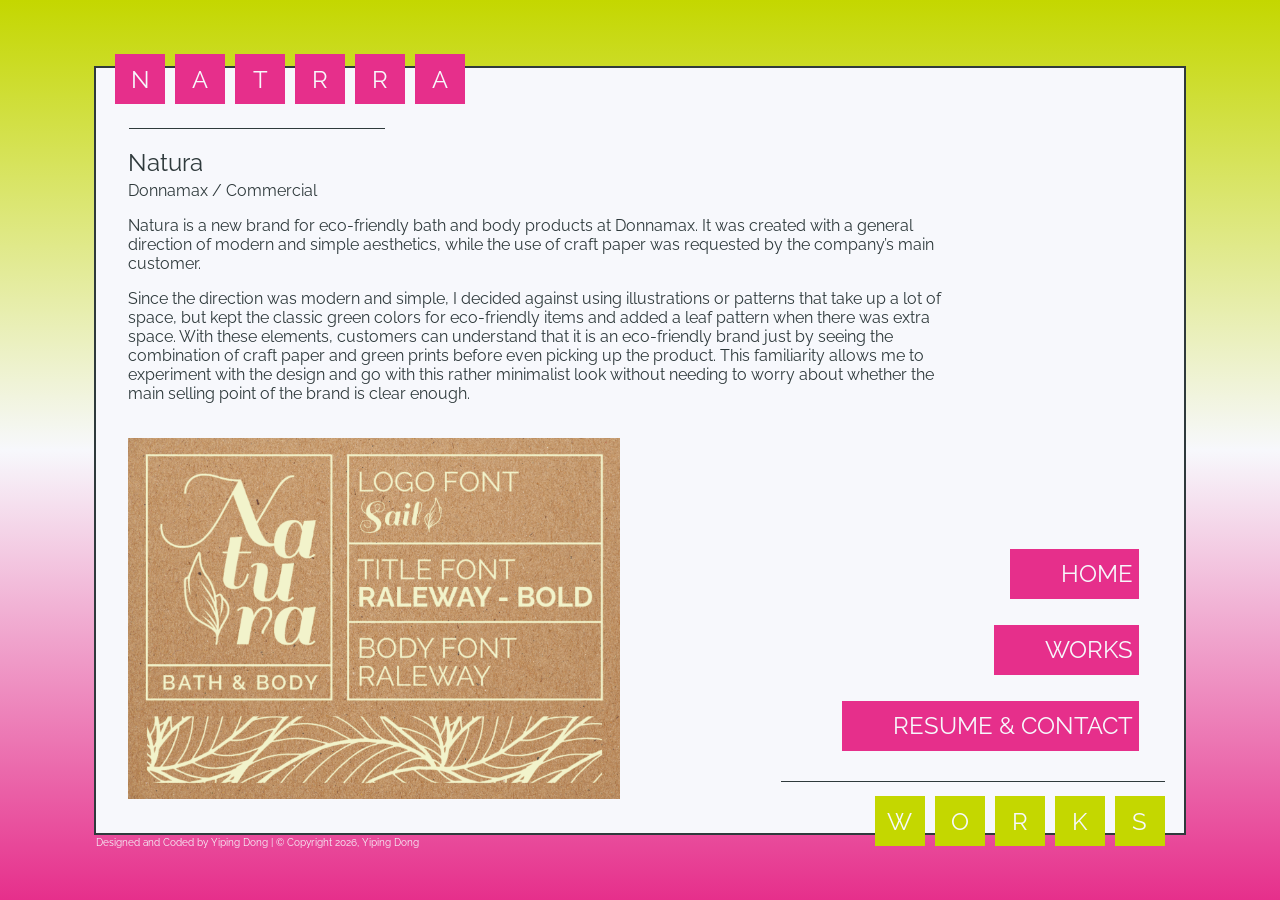
<file: works/natura.html>
<html data-wf-page="5aa72055900db2422fa27355" data-wf-site="5aa72055900db2ba27a27354">
<head>
  <meta charset="utf-8">
  <title>Yiping Dong | Natura</title>

  <link href="../style/stylesheet.css" rel="stylesheet" type="text/css">
  <link rel = "icon" href = "../style/design_assets/Y.svg" type = "image/x-icon">

</head>

<body>

    <div class="main_container">
    <div class="main">
        <div class="main_content_small_header">

            <div class="main_works_holder">

            <h3 class="work_title_text">Natura</h3>
            <p class="work_type_text">
                    Donnamax / Commercial
            </p>

            <p class="main_body_text">
                    Natura is a new brand for eco-friendly bath and body products at Donnamax. It was created with a general direction of modern and simple aesthetics, while the use of craft paper was requested by the company’s main customer.
            </p>
            
            <p class="main_body_text">
                Since the direction was modern and simple, I decided against using illustrations or patterns that take up a lot of space, but kept the classic green colors for eco-friendly items and added a leaf pattern when there was extra space. With these elements, customers can understand that it is an eco-friendly brand just by seeing the combination of craft paper and green prints before even picking up the product. This familiarity allows me to experiment with the design and go with this rather minimalist look without needing to worry about whether the main selling point of the brand is clear enough.
            </p>
            <br>

            <div class="work_img_holder">
                <div class="work_img_box_half">
                <img src="../works_imgs/works/natura/natura.jpg" class="work_img">
                </div>
            </div>
            <br>
            <br>

            <p class="work_section_title">Packaging Mockup</p>
            <br>

            <div class="work_img_holder">
                <div class="work_img_box_h">
                <img src="../works_imgs/works/natura/Natura 1.PNG" class="work_img">
                </div>

                <div class="work_img_box_h">
                <img src="../works_imgs/works/natura/Natura 3.PNG" class="work_img">
                </div>

                <div class="work_img_box_h">
                <img src="../works_imgs/works/natura/Natura 2.PNG" class="work_img">
                </div>
            </div>

            <br>

            <!-- <div class="work_img_holder">
                

                <div class="work_img_box_h">
                <img src="../works_imgs/works/natura/Natura 4.PNG" class="work_img">
                </div>
            </div> -->

            </div>

            </div>


        </div>



    </div>


    <div class="design_elements">

    <div class="design_top">
        <div class="top_grid">

            <div class="top_blocks_container">

            <div class="pink_square">
                <p>N</p>
            </div>

            <div class="pink_square">
                <p>A</p>
            </div>

            <div class="pink_square">
                <p>T</p>
            </div>

            <div class="pink_square">
                <p>R</p>
            </div>

            <div class="pink_square">
                <p>R</p>
            </div>

            <div class="pink_square">
                <p>A</p>
            </div>

        </div>


            <div class="top_blocks_container">

            

            <div class="top_line"></div>

        </div>

        </div>

    </div>

    <div class="design_middle">

        <a href="../index.html" class="page_link_a">
            <div class="page_link">
            <h2 class="page_link_text">HOME</h2>
            <div class="page_link_bg_color"></div>
        </div>
        </a>

        <a href="../works.html" class="page_link_a">
        <div class="page_link">
            <h2 class="page_link_text">WORKS</h2>
            <div class="page_link_bg_color"></div>
        </div>
        </a>

        <a href="../resume.html" class="page_link_a">
        <div class="page_link">
            <h2 class="page_link_text">RESUME & CONTACT</h2>
            <div class="page_link_bg_color"></div>
        </div>
        </a>

    </div>

    <div class="design_bottom">

        <div class="bottom_line_holder"><div class="bottom_line"></div></div>

        <div class="footer_text">
        <p class="footer_text_p"><a href="https://github.com/wuyuyipi/portfolio" target="_blank">Designed and Coded by Yiping Dong</a> | &copy; Copyright 2026, Yiping Dong</p>
    </div>

     <div class="bottom_blocks_container">

            <div class="green_square">
                <p>W</p>
            </div>

            <div class="green_square">
                <p>O</p>
            </div>

            <div class="green_square">
                <p>R</p>
            </div>

            <div class="green_square">
                <p>K</p>
            </div>

            <div class="green_square">
                <p>S</p>
            </div>

        </div>
        </div>

</div>

</body>

<script>
  const main = document.querySelector('.main');

  window.addEventListener('wheel', (e) => {
    main.scrollTop += e.deltaY;
  }, { passive: true });

  window.addEventListener('touchmove', (e) => {
    // optional: only if you want mobile support
    // this ensures touch scroll also moves .main
  }, { passive: true });
</script>
</html>
</file>
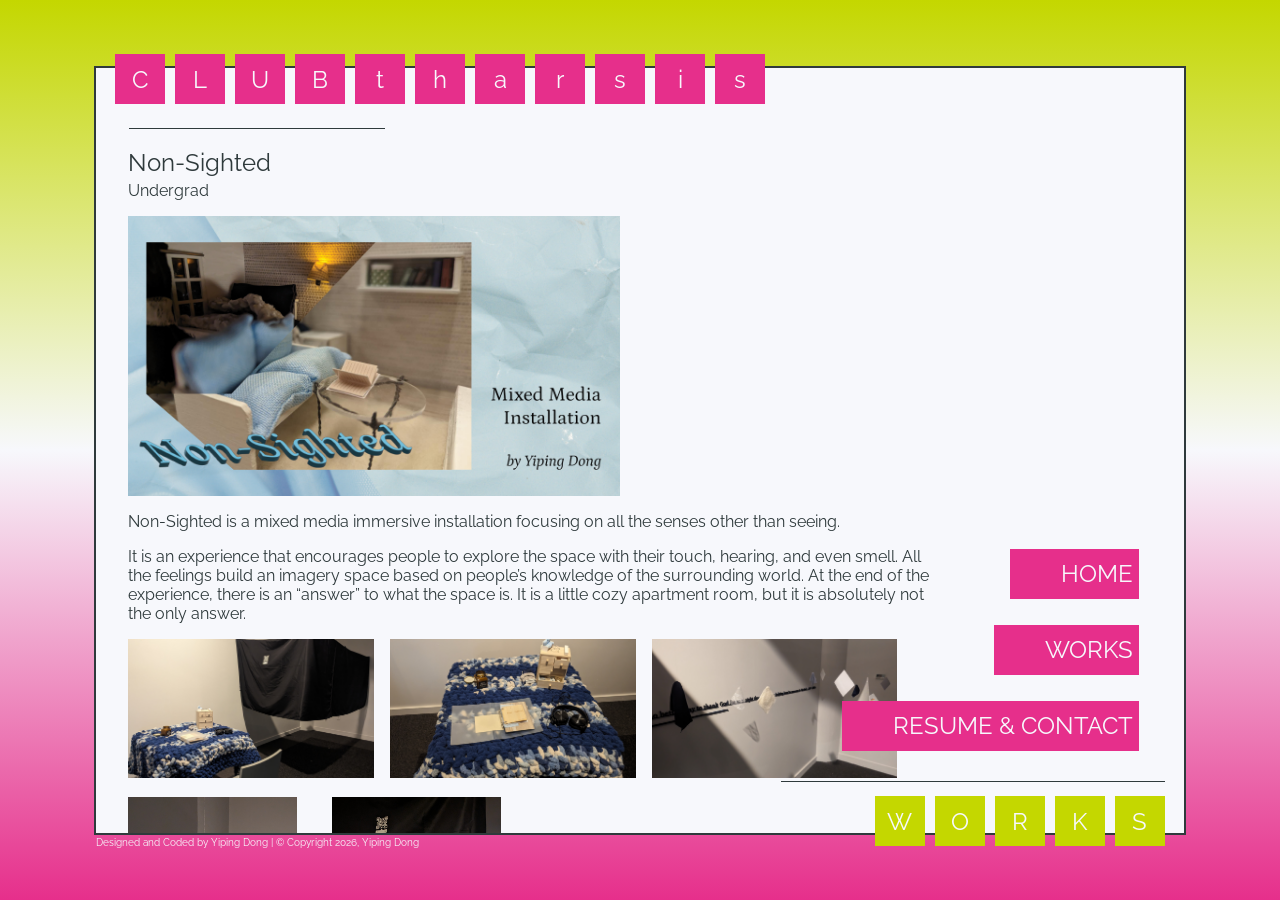
<file: works/non_sighted.html>
<html data-wf-page="5aa72055900db2422fa27355" data-wf-site="5aa72055900db2ba27a27354">
<head>
  <meta charset="utf-8">
  <title>Yiping Dong | Non-Sighted</title>

  <link href="../style/stylesheet.css" rel="stylesheet" type="text/css">
  <link rel = "icon" href = "../style/design_assets/Y.svg" type = "image/x-icon">

</head>

<body>

    <div class="main_container">
    <div class="main">
        <div class="main_content_small_header">

            <div class="main_works_holder">

            <h3 class="work_title_text">Non-Sighted</h3>
            <p class="work_type_text">
                    Undergrad
            </p>


            <div class="work_img_holder">
                <div class="work_img_box_half">
                <img src="../works_imgs/works/non-sighted/postcard design.jpg" class="work_img">
                </div>
            </div>

            <p class="main_body_text">
                    Non-Sighted is a mixed media immersive installation focusing on all the senses other than seeing.
            </p>

            <p class="main_body_text">
                   It is an experience that encourages people to explore the space with their touch, hearing, and even smell. All the feelings build an imagery space based on people’s knowledge of the surrounding world. At the end of the experience, there is an “answer” to what the space is. It is a little cozy apartment room, but it is absolutely not the only answer.
            </p>

            <div class="work_img_holder">
                <div class="work_img_box_h">
                <img src="../works_imgs/works/non-sighted/full_setup_H.jpg" class="work_img">
                </div>

                <div class="work_img_box_h">
                <img src="../works_imgs/works/non-sighted/table_setup_H.jpg" class="work_img">
                </div>

                <div class="work_img_box_h">
                <img src="../works_imgs/works/non-sighted/inside1_H.jpg" class="work_img">
                </div>
            </div>
            <br>

            <div class="work_img_holder">
                <div class="work_img_box_v">
                <img src="../works_imgs/works/non-sighted/inside_V.jpg" class="work_img">
                </div>

                <div class="work_img_box_v">
                <img src="../works_imgs/works/non-sighted/person_experiencing.jpg" class="work_img">
                </div>
            </div>
            <br>

             <p class="main_body_text">
                   It is a dark hallway with floating samples of materials. Instructions are given by audio, through the QR code at the entrance of the installation.
            </p>
            
            <p class="main_body_text">
                   The quote on the wall is laser cut, with the braille version of the same quote 3D printed under it. It says There is no better way to thank God for your sight than by giving a helping hand to someone in the dark. — Helen Keller. It is not only there as a decoration or a quote that is about the piece, but also a guide that help people locating where the hanging objects are.
            </p>

            <br>
            <p class="work_section_title">Instructions</p>
            <p class="main_body_text">
                   <i>Full Transcript of Audio instruction</i>
            </p>
            <p class="main_body_text">
                   Please stand still and wait until I tell you to enter. Please listen carefully to this instruction.
            </p>
            <p class="main_body_text">
                  Hello. Welcome to the world of non-sighted. If you are not wearing headphones right now, it will be great if you can put them on. You can feel free to use your own, or the set provided here. Now, please close your eyes.
            </p>
            <p class="main_body_text">
                  Once you enter the way, please try to feel everything you run into, you can touch, smell or do anything to them, but please try to be gentle with them, some of them are not the strongest material. When you interact with them, you can imagine a space you are in which has all these materials. Try to slow down, and spend some time with your feelings. If you are worrying about finding your way or suddenly run into something, there will be something on the wall, and you can use it as a guide. It is about the same height as the objects. There will be a card for you at the other end of the way that tells you Yiping’s answer of what the space is, but it is absolutely not the only answer, and please feel free to take a card with you.
            </p>
            <p class="main_body_text">
                  Thank you for your patience. Now, please enter with your eyes closed, and it will be better if you can keep them closed until you reach the end of the way.
            </p>
            <br>
            <p class="main_body_text">
                  After the instructions, the audio doesn’t end, but continues with some room ambience that make up the hearing part of the experience.
            </p>
            <br>

            <p class="work_section_title">Presentation</p>
            <p class="main_body_text">
                  There is also a complied version of the experience in a binder on the table at the entrance. The table can also serve as an exhibiting piece on it's own. It created a cozy space with the crocheted blanket table cloth and the air freshing gel, along with the mini furniture.
            </p>
            <p class="main_body_text">
                 The binder included swatches of all the materials, including the ones that are eliminated from the installation because of safety hazards, and a written piece explaining my concept.
            </p>

            <div class="work_img_holder">
                <div class="work_img_box_half">
                <!-- <iframe src="https://drive.google.com/file/d/1qpJvmkyRO7ed_MyCEwU0dGBOWU0gtUCG/preview" width="480" height="360"></iframe> -->
                <iframe title="vimeo-player" src="https://player.vimeo.com/video/826381313?h=753460e63a" width="640" height="360" frameborder="0" referrerpolicy="strict-origin-when-cross-origin" allow="autoplay; fullscreen; picture-in-picture; clipboard-write; encrypted-media; web-share"   allowfullscreen></iframe>
                </div>
            </div>

            <a href="https://vimeo.com/826381313?share=copy" target="_blank" class="gdrive_link"><p class="main_body_text">Watch on Vimeo</p></a>
            <br>

            <p class="work_section_title">Full Written Piece</p>
            <p class="main_body_text">
                 I first got into the topic of losing sight because of a novel, but I never thought about it until last summer, because my aunt got an eye surgery and there were two weeks that she had to cover her eyes. I started to seriously imagine what life would be like if I couldn’t see.
            </p>
            <p class="main_body_text">
                 My aunt has been talking about how she will just simply be blind one day before she gets her surgery, and I didn’t like hearing that. I pray that will never happen to her, or to me. However, through the process of me learning more about non-sighted individuals, I started to feel it is not that unacceptable. I tried for the first time to enter my bathroom at night and fully close the door, so there won’t be any bit of light in. I found that I can still use the bathroom without any problem, then I tried to wash my hand as well in the dark, and I didn’t knock anything over. A few days later, I heard about a cousin who is in her 30s also talking about how she thinks she will turn blind one day, and her loved ones will take care of her nicely. I was moved, and hope that will be true if it ever gets to that point.
            </p>
            <p class="main_body_text">
                 I still wish that I won’t turn blind one day, but instead of thinking about it as having a terrible effect on my life, now I think about it as learning more about this world with a different aspect. The world is also beautiful without vision, through sound, smell, texture and feeling. There are so many things that I don’t pay attention to because I can see, but when I close my eyes, I can hear the wind, smell the water, and feel love around me.
            </p>
            <p class="main_body_text">
                During the process of working on my thesis, I researched a lot on accessibility design and products for blind. I learned how braille and the white cane works, and I found out that there are way more people who are working to help the blind community. There is software that helps them see the world, and there are also games designed for non-sighted people. There are also games everyone plays like Hearthstone that have really good accessibility design and plug-ins so blind individuals can also play. Being blind doesn’t mean losing any joy in life, but just enjoying life with a different aspect. There are apps like Be My Eyes that reads the surroundings with descriptions from volunteers or even AIs like ChatGPT to help blind individuals “see” the world.
            </p>
            <p class="main_body_text">
                The best way to help them if you see a blind individual in the public space is to move out of their way, don’t suddenly talk or touch them, that might be scary to them. If you see them having a problem, then gently ask them if they need help directly, but don’t touch them if they haven’t clearly agreed. Also, if they are bringing a guide dog, don’t talk to or pet their dog without permission.
            </p>
            <p class="main_body_text">
                As designers, accessibility design might not be the main focus of every designer, but there are tiny things every designer can do to help non-sighted individuals. For example, designers should make sure to add clear alt-text for websites and run through those accessibility tests for colors and font size. Now as I am working around the city, I pay attention to signs and always think about whether they will pass the accessibility test for the low vision people to see.
            </p>
            <p class="main_body_text">
                Now, I constantly try seeing the world with my ears, nose, and hands, and trust there is enough love and people are really trying to help if I will ever need to experience the world in the dark. So, I want to end with a quote from Helen Keller: “There is no better way to thank God for your sight than by giving a helping hand to someone in the dark.”
            </p>

            <br>

            <p class="work_section_title">Design Process</p>
            <p class="main_body_text">
                This project went through many versions. It started as a game with the goal of escaping the room, but players need to play it blind folded, so they can only explore the space with sound in the space and vibration on the controller when they run into something. However, I think it is not strong enough to convince the idea of feeling the world non sighted, even it could be a nice game design concept.
            </p>
            <p class="main_body_text">
                Then, it moved in the direction of a physical installation. At first, I wanted it to be a game like experience. It is a miniature room completely made of real material, and people will be trying to put an object from the room back to their proper position blind folded. However, considering the fact people might not want to share a blind fold, I switched it to turning on the light in the room with a light switch in the miniature room. However, that is not realistic either because of fire safety regulations.
            </p>
            <p class="main_body_text">
                At the end, it ended up with the current design of feeling and imagining the space around. I didn’t give up on any concept, but delivered in a completely different set up.
            </p>

            <br>

            <p class="work_section_title">References</p>
            <p class="main_body_text">
                Please check out the <a href="https://parsons.edu/dt-2023/" target="_blank" class="in_text_link">Parsons Design and Technology Thesis 2023 Website Entropy.</a>
            </p>
            
            <p class="main_body_text">
                Please check out the <a href="https://parsons.edu/dt-2023/non-sighted/" target="_blank" class="in_text_link">page of this project on Entropy.</a>
            </p>
            <p class="main_body_text">
                Thank to all my peers of my Thesis class and faculties that helped me through the process.
            </p>


            </div>

            </div>


        </div>



    </div>


    <div class="design_elements">

    <div class="design_top">
        <div class="top_grid">

            <div class="top_blocks_container">

            <div class="pink_square">
                <p>C</p>
            </div>

            <div class="pink_square">
                <p>L</p>
            </div>

            <div class="pink_square">
                <p>U</p>
            </div>

            <div class="pink_square">
                <p>B</p>
            </div>

            <div class="pink_square">
                <p>t</p>
            </div>

            <div class="pink_square">
                <p>h</p>
            </div>

            <div class="pink_square">
                <p>a</p>
            </div>

            <div class="pink_square">
                <p>r</p>
            </div>

            <div class="pink_square">
                <p>s</p>
            </div>

            <div class="pink_square">
                <p>i</p>
            </div>

            <div class="pink_square">
                <p>s</p>
            </div>

        </div>


            <div class="top_blocks_container">

            

            <div class="top_line"></div>

        </div>

        </div>

    </div>

    <div class="design_middle">

        <a href="../index.html" class="page_link_a">
            <div class="page_link">
            <h2 class="page_link_text">HOME</h2>
            <div class="page_link_bg_color"></div>
        </div>
        </a>

        <a href="../works.html" class="page_link_a">
        <div class="page_link">
            <h2 class="page_link_text">WORKS</h2>
            <div class="page_link_bg_color"></div>
        </div>
        </a>

        <a href="../resume.html" class="page_link_a">
        <div class="page_link">
            <h2 class="page_link_text">RESUME & CONTACT</h2>
            <div class="page_link_bg_color"></div>
        </div>
        </a>

    </div>

    <div class="design_bottom">

        <div class="bottom_line_holder"><div class="bottom_line"></div></div>

        <div class="footer_text">
        <p class="footer_text_p"><a href="https://github.com/wuyuyipi/portfolio" target="_blank">Designed and Coded by Yiping Dong</a> | &copy; Copyright 2026, Yiping Dong</p>
    </div>

     <div class="bottom_blocks_container">

            <div class="green_square">
                <p>W</p>
            </div>

            <div class="green_square">
                <p>O</p>
            </div>

            <div class="green_square">
                <p>R</p>
            </div>

            <div class="green_square">
                <p>K</p>
            </div>

            <div class="green_square">
                <p>S</p>
            </div>

        </div>
        </div>

</div>

</body>

<script>
  const main = document.querySelector('.main');

  window.addEventListener('wheel', (e) => {
    main.scrollTop += e.deltaY;
  }, { passive: true });

  window.addEventListener('touchmove', (e) => {
    // optional: only if you want mobile support
    // this ensures touch scroll also moves .main
  }, { passive: true });
</script>
</html>
</file>
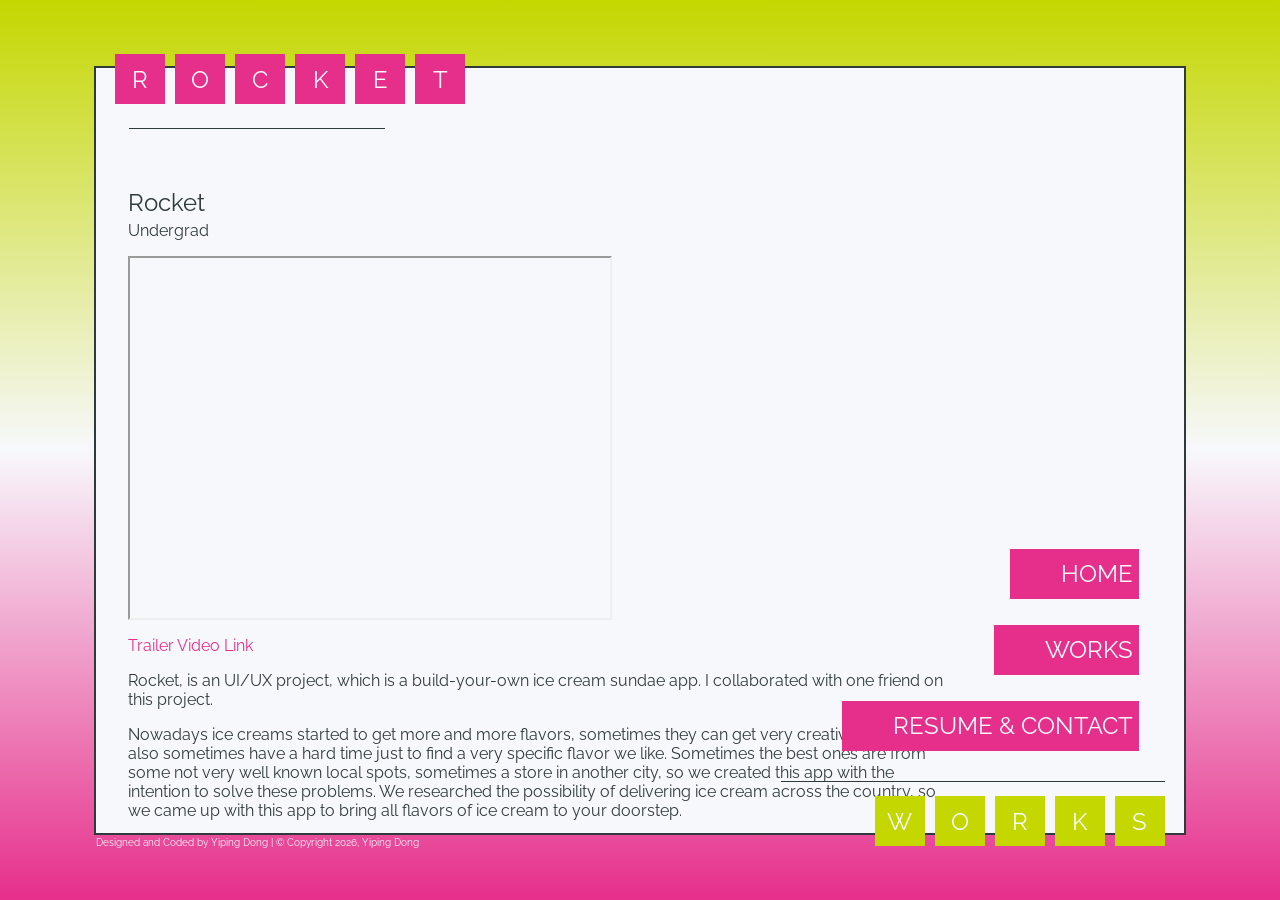
<file: works/rocket.html>
<html data-wf-page="5aa72055900db2422fa27355" data-wf-site="5aa72055900db2ba27a27354">
<head>
  <meta charset="utf-8">
  <title>Yiping Dong | Rocket</title>

  <link href="../style/stylesheet.css" rel="stylesheet" type="text/css">
  <link rel = "icon" href = "../style/design_assets/Y.svg" type = "image/x-icon">

</head>

<body>

    <div class="main_container">
    <div class="main">
        <div class="main_content">

            <div class="main_works_holder">

            <h3 class="work_title_text">Rocket</h3>
            <p class="work_type_text">
                    Undergrad
            </p>

            <div class="work_img_holder">
                <div class="work_img_box_half">
                <iframe src="https://drive.google.com/file/d/1qpJvmkyRO7ed_MyCEwU0dGBOWU0gtUCG/preview" width="480" height="360"></iframe>
                </div>
            </div>

            <a href="https://drive.google.com/file/d/1qpJvmkyRO7ed_MyCEwU0dGBOWU0gtUCG/view?usp=sharing" target="_blank" class="gdrive_link"><p class="main_body_text">Trailer Video Link</p></a>

            <p class="main_body_text">
                Rocket, is an UI/UX project, which is a build-your-own ice cream sundae app. I collaborated with one friend on this project. 
            </p>
            
            <p class="main_body_text">
                Nowadays ice creams started to get more and more flavors, sometimes they can get very creative, but we also sometimes have a hard time just to find a  very specific flavor we like. Sometimes the best ones are from some not very well known local spots, sometimes a store in another city, so we created this app with the intention to solve these problems. We researched the possibility of delivering ice cream across the country, so we came up with this app to bring all flavors of ice cream to your doorstep.
            </p>
            <br>

            <div class="work_img_holder">
                <div class="work_img_box_half">
                <img src="../works_imgs/works/rocket/stills1.png" class="work_img">
                </div>
            </div>
            <br>

            <div class="work_img_holder">
                <div class="work_img_box_half">
                <img src="../works_imgs/works/rocket/stills2.png" class="work_img">
                </div>
            </div>
            <br>

            <div class="work_img_holder">
                <div class="work_img_box_half">
                <img src="../works_imgs/works/rocket/stills3.png" class="work_img">
                </div>
            </div>
            <br>

            <div class="work_img_holder">
                <div class="work_img_box_half">
                <img src="../works_imgs/works/rocket/stills4.png" class="work_img">
                </div>
            </div>
            <br>

            <p class="work_section_title">Branding</p>

            <div class="work_img_holder">
                <div class="work_img_box_half">
                <img src="../works_imgs/works/rocket/branding.png" class="work_img">
                </div>
            </div>
            <br>

            <p class="work_section_title">Research Progress</p>

            <p class="main_body_text">
                We researched all types of platforms, there really isn't many platform that focus on only ice cream, not on the food review side or delivery side. For something like ice cream that is beloved by almost everyone but have strict requirements to be shared across long distance, we want to make something that is special and fit the need of the ice cream lovers.
            </p>

            <p class="work_section_sub">User Persona</p>

            <div class="work_img_holder">
                <div class="work_img_box_half">
                <img src="../works_imgs/works/rocket/primary_persona.jpg" class="work_img">
                </div>
            </div>

            <br>

            <div class="work_img_holder">
                <div class="work_img_box_half">
                <img src="../works_imgs/works/rocket/secondary_persona.jpg" class="work_img">
                </div>
            </div>
            <br>

            <p class="work_section_title">Design Progress</p>

            <p class="main_body_text">
                The name of our app is Rocket, with the log line of “ice cream from anywhere, even the moon”. We came up with it when we were doodling while sketching the building user flow.
            </p>
            <p class="main_body_text">
                We wanted to evoke a sense of no limits, speed, and reliability. And it provided a unique visual for motion and our logo.
            </p>

                <div class="work_img_holder">
                <div class="work_img_box_half">
                <img src="../works_imgs/works/rocket/doodle.jpg" class="work_img">
                </div>
                <br>

            </div>
        

            <br>

            </div>

            </div>


        </div>



    </div>


    <div class="design_elements">

    <div class="design_top">
        <div class="top_grid">

            <div class="top_blocks_container">

            <div class="pink_square">
                <p>R</p>
            </div>

            <div class="pink_square">
                <p>O</p>
            </div>

            <div class="pink_square">
                <p>C</p>
            </div>

            <div class="pink_square">
                <p>K</p>
            </div>

            <div class="pink_square">
                <p>E</p>
            </div>

            <div class="pink_square">
                <p>T</p>
            </div>

        </div>


            <div class="top_blocks_container">

            

            <div class="top_line"></div>

        </div>

        </div>

    </div>

    <div class="design_middle">

        <a href="../index.html" class="page_link_a">
            <div class="page_link">
            <h2 class="page_link_text">HOME</h2>
            <div class="page_link_bg_color"></div>
        </div>
        </a>

        <a href="../works.html" class="page_link_a">
        <div class="page_link">
            <h2 class="page_link_text">WORKS</h2>
            <div class="page_link_bg_color"></div>
        </div>
        </a>

        <a href="../resume.html" class="page_link_a">
        <div class="page_link">
            <h2 class="page_link_text">RESUME & CONTACT</h2>
            <div class="page_link_bg_color"></div>
        </div>
        </a>

    </div>

    <div class="design_bottom">

        <div class="bottom_line_holder"><div class="bottom_line"></div></div>

        <div class="footer_text">
        <p class="footer_text_p"><a href="https://github.com/wuyuyipi/portfolio" target="_blank">Designed and Coded by Yiping Dong</a> | &copy; Copyright 2026, Yiping Dong</p>
    </div>

     <div class="bottom_blocks_container">

            <div class="green_square">
                <p>W</p>
            </div>

            <div class="green_square">
                <p>O</p>
            </div>

            <div class="green_square">
                <p>R</p>
            </div>

            <div class="green_square">
                <p>K</p>
            </div>

            <div class="green_square">
                <p>S</p>
            </div>

        </div>
        </div>

</div>

</body>

<script>
  const main = document.querySelector('.main');

  window.addEventListener('wheel', (e) => {
    main.scrollTop += e.deltaY;
  }, { passive: true });

  window.addEventListener('touchmove', (e) => {
    // optional: only if you want mobile support
    // this ensures touch scroll also moves .main
  }, { passive: true });
</script>
</html>
</file>
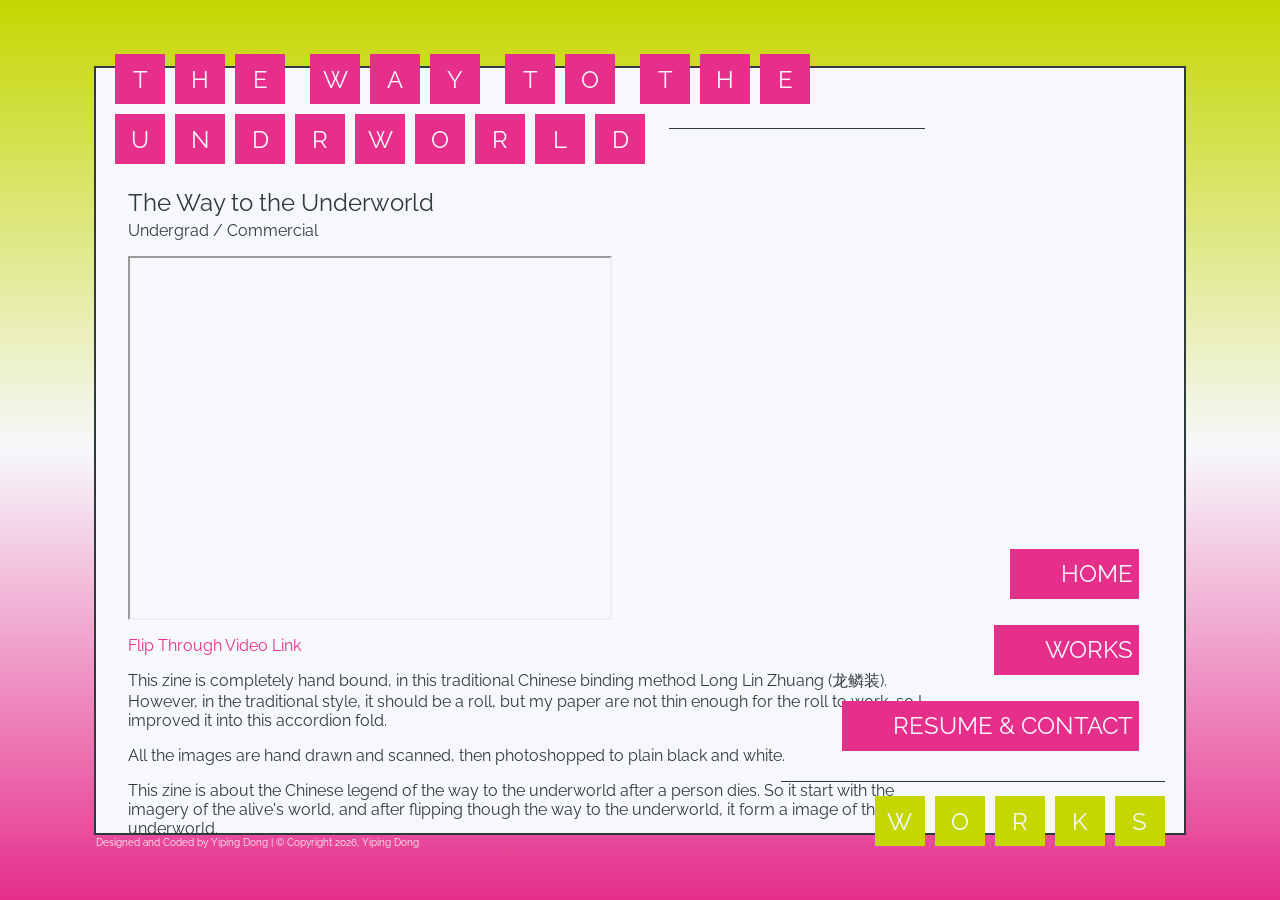
<file: works/the_way_to_the_underworld.html>
<html data-wf-page="5aa72055900db2422fa27355" data-wf-site="5aa72055900db2ba27a27354">
<head>
  <meta charset="utf-8">
  <title>Yiping Dong | The Way to the Underworld</title>

  <link href="../style/stylesheet.css" rel="stylesheet" type="text/css">
  <link rel = "icon" href = "../style/design_assets/Y.svg" type = "image/x-icon">

</head>

<body>

    <div class="main_container">
    <div class="main">
        <div class="main_content">

            <div class="main_works_holder">

            <h3 class="work_title_text">The Way to the Underworld</h3>
            <p class="work_type_text">
                    Undergrad / Commercial
            </p>

            <div class="work_img_holder">
                <div class="work_img_box_half">
                <iframe src="https://drive.google.com/file/d/1AIVRyHxKATloHqi5VBZv8plS4N1QgknL/preview" width="480" height="360"></iframe>
                </div>
            </div>

            <a href="https://drive.google.com/file/d/1AIVRyHxKATloHqi5VBZv8plS4N1QgknL/view?usp=sharing" target="_blank" class="gdrive_link"><p class="main_body_text">Flip Through Video Link</p></a>

            <p class="main_body_text">
                This zine is completely hand bound, in this traditional Chinese binding method Long Lin Zhuang (龙鳞装). However, in the traditional style, it should be a roll, but my paper are not thin enough for the roll to work, so I improved it into this accordion fold.
            </p>
            
            <p class="main_body_text">
                All the images are hand drawn and scanned, then photoshopped to plain black and white.
            </p>

            <p class="main_body_text">
                This zine is about the Chinese legend of the way to the underworld after a person dies. So it start with the imagery of the alive's world, and after flipping though the way to the underworld, it form a image of the underworld.
            </p>

            <p class="main_body_text">
                This zine won an Award of Excellence at MoCCA 2023.
            </p>
            <br>

            <p class="work_section_title">Some scans of the original drawings</p>

            <div class="work_img_holder">
                <div class="work_img_box">
                <img src="../works_imgs/works/the_way_to_the_underworld/normal_world_scan.jpg" class="work_img">
                </div>

                <div class="work_img_box">
                <img src="../works_imgs/works/the_way_to_the_underworld/drawings_scan.jpg" class="work_img">
                </div>
            </div>
            <br>
            <p class="work_section_title">Some photoshopped images</p>

            <div class="work_img_holder">
                <div class="work_img_box">
                <img src="../works_imgs/works/the_way_to_the_underworld/umderworld.jpg" class="work_img">
                </div>
            </div>
            <br>

            <div class="work_img_holder">
                <div class="work_img_box_small">
                <img src="../works_imgs/works/the_way_to_the_underworld/hei bai wu chang drawing.jpg" class="work_img">
                </div>

                <div class="work_img_box_small">
                <img src="../works_imgs/works/the_way_to_the_underworld/hei bai wu chang text.jpg" class="work_img">
                </div>

                <div class="work_img_box_small">
                <img src="../works_imgs/works/the_way_to_the_underworld/gui men guan drawing.jpg" class="work_img">
                </div>

                <div class="work_img_box_small">
                <img src="../works_imgs/works/the_way_to_the_underworld/gui men guan text.jpg" class="work_img">
                </div>
            </div>
            <br>

             <div class="work_img_holder">
                <div class="work_img_box_small">
                <img src="../works_imgs/works/the_way_to_the_underworld/huang quan lu drawing.jpg" class="work_img">
                </div>

                <div class="work_img_box_small">
                <img src="../works_imgs/works/the_way_to_the_underworld/huang quan lu text.jpg" class="work_img">
                </div>

                <div class="work_img_box_small">
                <img src="../works_imgs/works/the_way_to_the_underworld/meng po tang drawing.jpg" class="work_img">
                </div>

                <div class="work_img_box_small">
                <img src="../works_imgs/works/the_way_to_the_underworld/meng po tang text.jpg" class="work_img">
                </div>
            </div>
            <br>

            </div>

            </div>


        </div>



    </div>


    <div class="design_elements">

    <div class="design_top">
        <div class="top_grid">

            <div class="top_blocks_container">

            <div class="pink_square">
                <p>T</p>
            </div>

            <div class="pink_square">
                <p>H</p>
            </div>

            <div class="pink_square">
                <p>E</p>
            </div>

            <div class="square_spacing"></div>

            <div class="pink_square">
                <p>W</p>
            </div>

            <div class="pink_square">
                <p>A</p>
            </div>

            <div class="pink_square">
                <p>Y</p>
            </div>

            <div class="square_spacing"></div>

            <div class="pink_square">
                <p>T</p>
            </div>

            <div class="pink_square">
                <p>O</p>
            </div>

            <div class="square_spacing"></div>

            <div class="pink_square">
                <p>T</p>
            </div>

            <div class="pink_square">
                <p>H</p>
            </div>

            <div class="pink_square">
                <p>E</p>
            </div>
            

        </div>


            <div class="top_blocks_container">

            <div class="pink_square">
                <p>U</p>
            </div>

            <div class="pink_square">
                <p>N</p>
            </div>

            <div class="pink_square">
                <p>D</p>
            </div>

            <div class="pink_square">
                <p>R</p>
            </div>

            <div class="pink_square">
                <p>W</p>
            </div>

            <div class="pink_square">
                <p>O</p>
            </div>

            <div class="pink_square">
                <p>R</p>
            </div>

            <div class="pink_square">
                <p>L</p>
            </div>

            <div class="pink_square">
                <p>D</p>
            </div>

            <div class="top_line"></div>

        </div>

        </div>

    </div>

    <div class="design_middle">

        <a href="../index.html" class="page_link_a">
            <div class="page_link">
            <h2 class="page_link_text">HOME</h2>
            <div class="page_link_bg_color"></div>
        </div>
        </a>

        <a href="../works.html" class="page_link_a">
        <div class="page_link">
            <h2 class="page_link_text">WORKS</h2>
            <div class="page_link_bg_color"></div>
        </div>
        </a>

        <a href="../resume.html" class="page_link_a">
        <div class="page_link">
            <h2 class="page_link_text">RESUME & CONTACT</h2>
            <div class="page_link_bg_color"></div>
        </div>
        </a>

    </div>

    <div class="design_bottom">

        <div class="bottom_line_holder"><div class="bottom_line"></div></div>

        <div class="footer_text">
        <p class="footer_text_p"><a href="https://github.com/wuyuyipi/portfolio" target="_blank">Designed and Coded by Yiping Dong</a> | &copy; Copyright 2026, Yiping Dong</p>
    </div>

     <div class="bottom_blocks_container">

            <div class="green_square">
                <p>W</p>
            </div>

            <div class="green_square">
                <p>O</p>
            </div>

            <div class="green_square">
                <p>R</p>
            </div>

            <div class="green_square">
                <p>K</p>
            </div>

            <div class="green_square">
                <p>S</p>
            </div>

        </div>
        </div>

</div>

</body>

<script>
  const main = document.querySelector('.main');

  window.addEventListener('wheel', (e) => {
    main.scrollTop += e.deltaY;
  }, { passive: true });

  window.addEventListener('touchmove', (e) => {
    // optional: only if you want mobile support
    // this ensures touch scroll also moves .main
  }, { passive: true });
</script>
</html>
</file>
<file: style/stylesheet.css>
@import url('https://fonts.googleapis.com/css2?family=Kalnia:wght@100..700&family=Raleway:ital,wght@0,100..900;1,100..900&display=swap');



html {
  font-family: 'Raleway', sans-serif;

  overflow-x: hidden;
  margin:0;

  /*background grid*/
  background: #C4D700;
  background: linear-gradient(0deg,#E62F8B 0%, #F7F8FC 50%, #C4D700 100%);

}

body {
  color: #2F3A3C;
  width:100vw;
  height:100vh;
  margin:0;

  display:grid;
  grid-template-columns: 1fr;
}

.main_container {
  display: grid;
  place-items: center;
  width:100vw;
  height: 100vh;
}

.main_content::selection {
  background:#C4D700;
  color: #E62F8B;
}

.main {
  width: 85vw;
  height: 85vh;
  background-color: #F7F8FC;
  border-style: solid;
  border-width:2px;
  border-color:#2F3A3C;
  overflow-x: hidden;
  overflow-y: auto;

  scrollbar-width: none; /* Firefox */
  -ms-overflow-style: none; /* IE 10+ */

  overscroll-behavior: contain;
}


.main::-webkit-scrollbar {
  display: none; /* Chrome, Safari, Edge */
}

.main_content {
  width:80vw;
  margin: auto;
  padding-top: 100px;
}

.main_content_small_header {
  width:80vw;
  margin: auto;
  padding-top: 60px;
}

.subtitle_text {
  z-index: 5;
  position: relative;
  font-weight: 400;
  margin: 10px 0;
  font-size: 1.5em;
}

.subtitle_link {
  text-decoration: none;
  color:#2F3A3C;
}

.main_body {
  margin-top: 4vh;
  width:25vw;
  min-width: 300px;
}

.main_body_text {
  font-size: 1em;
}

.in_text_link {
  color:#2F3A3C;
}

.main_sig {
  width:25vw;
  min-width: 300px;
  height: auto;
}

.main_sig_img {
  width:60%;
}

.main_works_holder {
  margin-top: 20px;
  width: 80%;
}

.projects_holder {
  display: flex;
  flex-direction: row;
  flex-wrap: wrap;
  justify-content: flex-start;
  align-items: stretch;
  align-content: stretch;
  gap: 16px;

  margin-bottom: 20px;
}

.project_box {
  position: relative;

  width: 200px;
  height: 184px;
}

.project_title {
  z-index: 5;
  position: absolute;
  top: 100px;
  left:0;

  vertical-align: center;

  color: #F7F8FC;
  font-style: italic;
  width: 8vw;
  height: auto;
  min-width: 150px;
  background-color: #C4D700;
}

.project_title_text {
  margin-left: 8px;
  margin-top: 16px;
  font-size: 1em;
  font-weight: 400;
  margin-bottom: 2px;
}

.project_type_text {
  font-size: 0.6em;
  margin-left: 8px;
  margin-top: 0;
}

@keyframes projectTitleBgChange {
  from {background-color: #C4D700;}
  to {background-color: #E62F8B;}
}

.project_box:hover > .project_title {
  animation-name: projectTitleBgChange;
  animation-duration: 0.3s;
  background-color: #E62F8B;
}

.project_cover {
  position: absolute;
  z-index: 1;
  top:0;
  left: 16px;

  width: 180px;
  height: 180px;

  border-width:2px;
  border-color:#E62F8B;
  border-style: solid;

}

.project_cover_img{
  width: 180px;
  height: 180px;

}

.contact_holder {
  display: flex;
  flex-direction: row;
  flex-wrap: wrap;
  justify-content: flex-start;
  align-items: stretch;
  align-content: stretch;

  margin-top: 20px;
}

.resume_photo {
  width: auto;
  height:20vh;
  max-height: 300px;
  min-height: 180px;
}

.contact_info {
  margin: auto 0 auto 5vw;
  text-align: right;
}

.resume_body {
  margin-top: 4vh;
  width: 60vw;
  min-width: 400px;
}

.gdrive_link{
  margin: 10px 0;
  color: #E62F8B;
  text-decoration: none;
}

.h3_link {
  font-size: 1.5em;
  font-weight: 600;
}

.resume_section_title {
  font-size: 1.2em;
  font-weight: 400;
  margin-bottom: 16px;
  margin-top: 16px;
}

.gdrive_link:hover{
  color: #C4D700;
}

.resume_section_title > span {
  background-color: #C4D700;
  padding-left: 2px;
  padding-right: 30px;
}

.resume_title {
  margin:8px 0;
  font-style: italic;
  font-size: 1em;
  margin:0 0 8px 0;
  font-weight: 600;
}

.resume_date {
  margin:8px 0;
}

.resume_body_text {
  font-size: 1em;
  margin:8px 0 8px 16px;
}

.work_title_text{
  font-size: 1.5em;
  font-weight: 400;
  margin-top: 10px;
  margin-bottom: 4px;
}

.work_type_text{
  margin-top:0;
}

.work_img_holder {
  display: flex;
  flex-direction: row;
  flex-wrap: wrap;
  justify-content: flex-start;
  align-items: stretch;
  align-content: stretch;
  gap: 16px;
}

.work_img_box_h {
  width: 30%;
  min-width: 200px;
  height:auto;
}

.work_img_box_v {
  width:23%;
  height:auto;
  max-height: 300px;
}

.work_img_box_tall {
  width:30%;
  height:auto;
  max-height: 500px;
}

.work_img_box_small {
  width:20%;
  height:auto;
  max-height: 300px;
}

.work_img_box_h img{
  width:100%;
  height:100%;
  object-fit: contain;
}

.work_img_box_v img{
  /* width:100%; */
  height:100%;
  object-fit: contain;
  margin-left: 0;
}

.work_img_box_small img {
  width:100%;
  height:100%;
  object-fit: contain;
}

.work_img_box_tall img {
  /* width:100%; */
  height:100%;
  object-fit: contain;
}

.work_img_box {
  width:90%;
  height: auto;
}

.work_img_box img {
  width:100%;
  height:100%;
  object-fit: contain; 
}

.work_img_box_half {
  width:60%;
  height: auto;
}

.work_img_box_half img {
  width:100%;
  height:100%;
  object-fit: contain;
}

.work_img_box_half iframe {
  object-fit: contain;
}

.work_section_title {
  margin:8px 0;
  font-size: 1.2em;
  font-size: 1em;
  margin:0 0 8px 0;
  font-weight: 600;
}

.work_section_sub {
  font-style: italic;
  margin-top: 24px;
  margin-bottom: 8px;
}

.design_elements {
  z-index:10;
  position: fixed;
  width: 82vw;
  height:88vh;
  margin: 6vh 9vw;
 

  display: flex;
  flex-direction: column;
  flex-wrap: nowrap;
  justify-content: flex-start;
  align-items: stretch;
  align-content: stretch;
  gap: 8px;

  color: #F7F8FC;

  pointer-events: none;
  overscroll-behavior: contain;
  
}

.design_top{
  height:20%;

}

.top_grid{
display: grid;
grid-template-columns: 1fr;
grid-template-rows: repeat(2, 1fr);
grid-row-gap: 10px;
}

.top_blocks_container {
  display: inline-flex;
  flex-direction: row;
  flex-wrap: nowrap;
  justify-content: flex-start;
  align-items: flex-start;
  align-content: flex-start;
  gap: 10px;
}

.square_spacing {
  width: 5px;
  height: 50px;
}

.pink_square{
  display: flex;
  justify-content: center;
  align-items: center;
  width: 50px;
  height: 50px;
  background-color: #E62F8B;
  font-size: 1.5em;
  font-weight: 400;
}

.top_line {
  width: 20vw;
  height:1.2px;
  margin-top: 14px;
  margin-left: 14px;
  background-color: #2F3A3C;
}

.design_middle {
  height:70%;
  padding-right: 2vw;

  display: flex;
  flex-direction: column;
  flex-wrap: nowrap;
  justify-content: flex-end;
  align-items: flex-end;
  align-content: flex-start;
  gap: 10px;
}

.selected_page{
  display:grid;
  place-items: center;
  height:auto;
  margin: 8px 0;

  pointer-events: auto;
}

.selected_page_text {
  z-index:2;
  grid-area: 1 / 1;

  padding-left: 4vw;
  padding-right: 0.5vw;
  color: #2F3A3C;
  font-family: 'Kalnia', serif;
  font-size: 4.6em;
  font-weight: 300;
  margin:0;
}

.selected_page_bg_color{
  z-index: 1;
  grid-area: 1 / 1;

  width: 100%;
  height: 50px;
  transform: translateY(25px);

  background-color: #C4D700;
}

.page_link{
  display:grid;
  place-items: center;
  margin: 8px 0;

  pointer-events: auto;
}

#page_link_no_b_margin {
  margin-bottom: 0;
}

.page_link_a {
  text-decoration: none;
}

.page_link_text {
  z-index:2;
  grid-area: 1 / 1;

  padding-left: 4vw;
  padding-right: 0.5vw;
  color: #F7F8FC;
  font-family: 'Raleway', sans-serif;
  font-size: 1.5em;
  font-weight: 400;
  letter-spacing: 50%;
  margin:0;
}

.page_link_bg_color{
  z-index: 1;
  grid-area: 1 / 1;

  width: 100%;
  height: 50px;

  background-color: #E62F8B;
}

@keyframes linkBgColorChange {
  from {background-color: #E62F8B;}
  to {background-color: #C4D700;}
}

.page_link:hover > .page_link_bg_color {
  animation-name: linkBgColorChange;
  animation-duration: 0.3s;
  background-color: #C4D700;

}

.design_bottom {
  height:10%;

  display: grid;
  grid-template-columns: repeat(2, 1fr);
  grid-template-rows: repeat(2, 1fr);
  grid-column-gap: 5px;
  grid-row-gap: 0px;
 
}

.bottom_line_holder {
  grid-area: 1 / 1 / 2 / 3;

  display: flex;
  flex-direction: row;
  flex-wrap: nowrap;
  justify-content: flex-end;
  align-items: flex-end;
  align-content: flex-start;
}

.bottom_line {
  width: 30vw;
  height:1.2px;

  margin-bottom: 14px;

  background-color: #2F3A3C;
}

.footer_text {
  color:#F7F8FC;

  grid-area: 2 / 1 / 3 / 2;

  display: flex;
  flex-direction: row;
  flex-wrap: nowrap;
  justify-content: flex-start;
  align-items: flex-end;
  align-content: flex-start;
  
  margin-left:-1.5vw;
}

.footer_text_p {
  margin-top: 0;
  margin-bottom: -0.2em;
  font-size: 0.6em;
}

.footer_text_p a {
  text-decoration: none;
  color:#F7F8FC;
}

.footer_text_p a:visited {
  color: #F7F8FC;
}

.bottom_blocks_container {
  grid-area: 2 / 2 / 3 / 3;

  display: inline-flex;
  flex-direction: row;
  flex-wrap: nowrap;
  justify-content: flex-end;
  align-items: flex-end;
  align-content: flex-start;
  gap: 10px;
}

.green_square{
  display: flex;
  justify-content: center;
  align-items: center;
  width: 50px;
  height: 50px;
  background-color: #C4D700;
  font-size: 1.5em;
  font-weight: 400;
}
</file>
